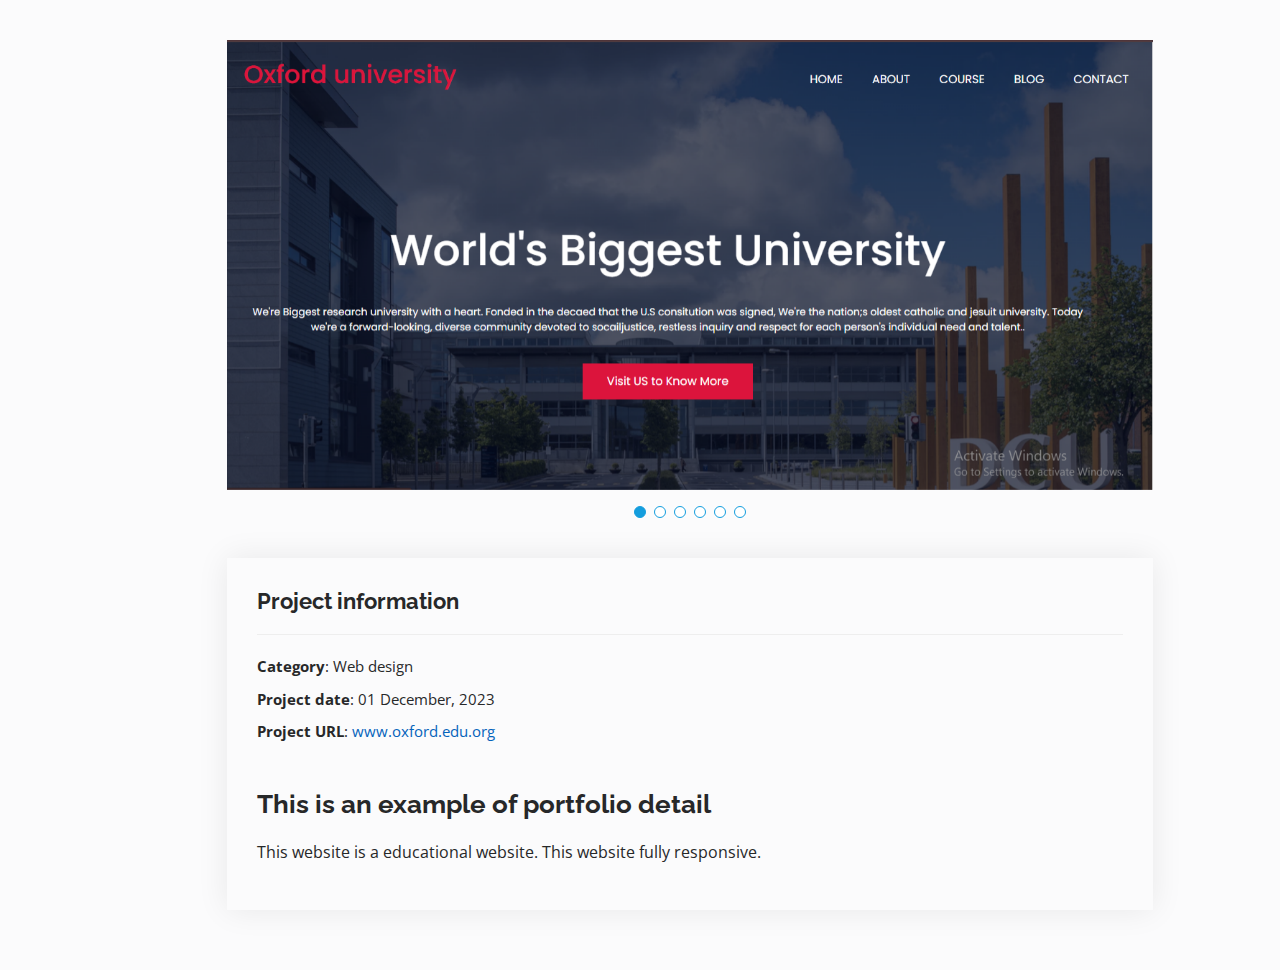
<file: portfolio-1-details.html>
<!DOCTYPE html>
<html lang="en">

<head>
  <meta charset="utf-8">
  <meta content="width=device-width, initial-scale=1.0" name="viewport">

  <title>Oxford university website details</title>
  <meta content="" name="description">
  <meta content="" name="keywords">

  <!-- Favicons -->
  <link href="assets/img/favicon.png" rel="icon">
  <link href="assets/img/apple-touch-icon.png" rel="apple-touch-icon">

  <!-- Google Fonts -->
  <link href="https://fonts.googleapis.com/css?family=Open+Sans:300,300i,400,400i,600,600i,700,700i|Raleway:300,300i,400,400i,500,500i,600,600i,700,700i|Poppins:300,300i,400,400i,500,500i,600,600i,700,700i" rel="stylesheet">

  <!-- Vendor CSS Files -->
  <link href="assets/vendor/aos/aos.css" rel="stylesheet">
  <link href="assets/vendor/bootstrap/css/bootstrap.min.css" rel="stylesheet">
  <link href="assets/vendor/bootstrap-icons/bootstrap-icons.css" rel="stylesheet">
  <link href="assets/vendor/boxicons/css/boxicons.min.css" rel="stylesheet">
  <link href="assets/vendor/glightbox/css/glightbox.min.css" rel="stylesheet">
  <link href="assets/vendor/swiper/swiper-bundle.min.css" rel="stylesheet">

  <!-- Template Main CSS File -->
  <link href="assets/css/style.css" rel="stylesheet">

  <!-- =======================================================
  * Template Name: MyResume
  * Updated: Jan 09 2024 with Bootstrap v5.3.2
  * Template URL: https://bootstrapmade.com/free-html-bootstrap-template-my-resume/
  * Author: BootstrapMade.com
  * License: https://bootstrapmade.com/license/
  ======================================================== -->
</head>

<body style="background-color: #fbfbfc;">

  <main id="main">

    <!-- ======= Portfolio Details Section ======= -->
    <section id="portfolio-details" class="portfolio-details">
      <div class="container">

        <div class="row gy-4">

          <div class="col-lg-10 mx-auto">
            <div class="portfolio-details-slider swiper">
              <div class="swiper-wrapper align-items-center">

                <div class="swiper-slide">
                  <img src="assets/img/portfolio/portfolio-1/header.png" alt="">
                </div>

                <div class="swiper-slide">
                  <img src="assets/img/portfolio/portfolio-1/course.png" alt="">
                </div>

                <div class="swiper-slide">
                  <img src="assets/img/portfolio/portfolio-1/campus.png" alt="">
                </div>

                <div class="swiper-slide">
                  <img src="assets/img/portfolio/portfolio-1/facilites.png" alt="">
                </div>

                <div class="swiper-slide">
                  <img src="assets/img/portfolio/portfolio-1/contact.png" alt="">
                </div>

                <div class="swiper-slide">
                  <img src="assets/img/portfolio/portfolio-1/footer.png" alt="">
                </div>

              </div>
              <div class="swiper-pagination"></div>
            </div>
          </div>

          <div class="col-lg-10 mx-auto">
            <div class="card-body">
              <div class="portfolio-info">
                <h3>Project information</h3>
                <ul>
                  <li><strong>Category</strong>: Web design</li>
                  <li><strong>Project date</strong>: 01 December, 2023</li>
                  <li><strong>Project URL</strong>: <a href="https://shahinalam10.github.io/univeristy-website-static/" target="_blank">www.oxford.edu.org</a></li>
                </ul>




                <div class="portfolio-description">
                  <h2>This is an example of portfolio detail</h2>
                  <p>
                   This website is a educational website. This website fully responsive. 
                  </p>
                </div>
              </div>
              
            </div>
          </div>

        </div>

      </div>
    </section><!-- End Portfolio Details Section -->

  </main><!-- End #main -->

  <div id="preloader"></div>
  <a href="#" class="back-to-top d-flex align-items-center justify-content-center"><i class="bi bi-arrow-up-short"></i></a>

  <!-- Vendor JS Files -->
  <script src="assets/vendor/purecounter/purecounter_vanilla.js"></script>
  <script src="assets/vendor/aos/aos.js"></script>
  <script src="assets/vendor/bootstrap/js/bootstrap.bundle.min.js"></script>
  <script src="assets/vendor/glightbox/js/glightbox.min.js"></script>
  <script src="assets/vendor/isotope-layout/isotope.pkgd.min.js"></script>
  <script src="assets/vendor/swiper/swiper-bundle.min.js"></script>
  <script src="assets/vendor/typed.js/typed.umd.js"></script>
  <script src="assets/vendor/waypoints/noframework.waypoints.js"></script>
  <script src="assets/vendor/php-email-form/validate.js"></script>

  <!-- Template Main JS File -->
  <script src="assets/js/main.js"></script>

</body>

</html>
</file>
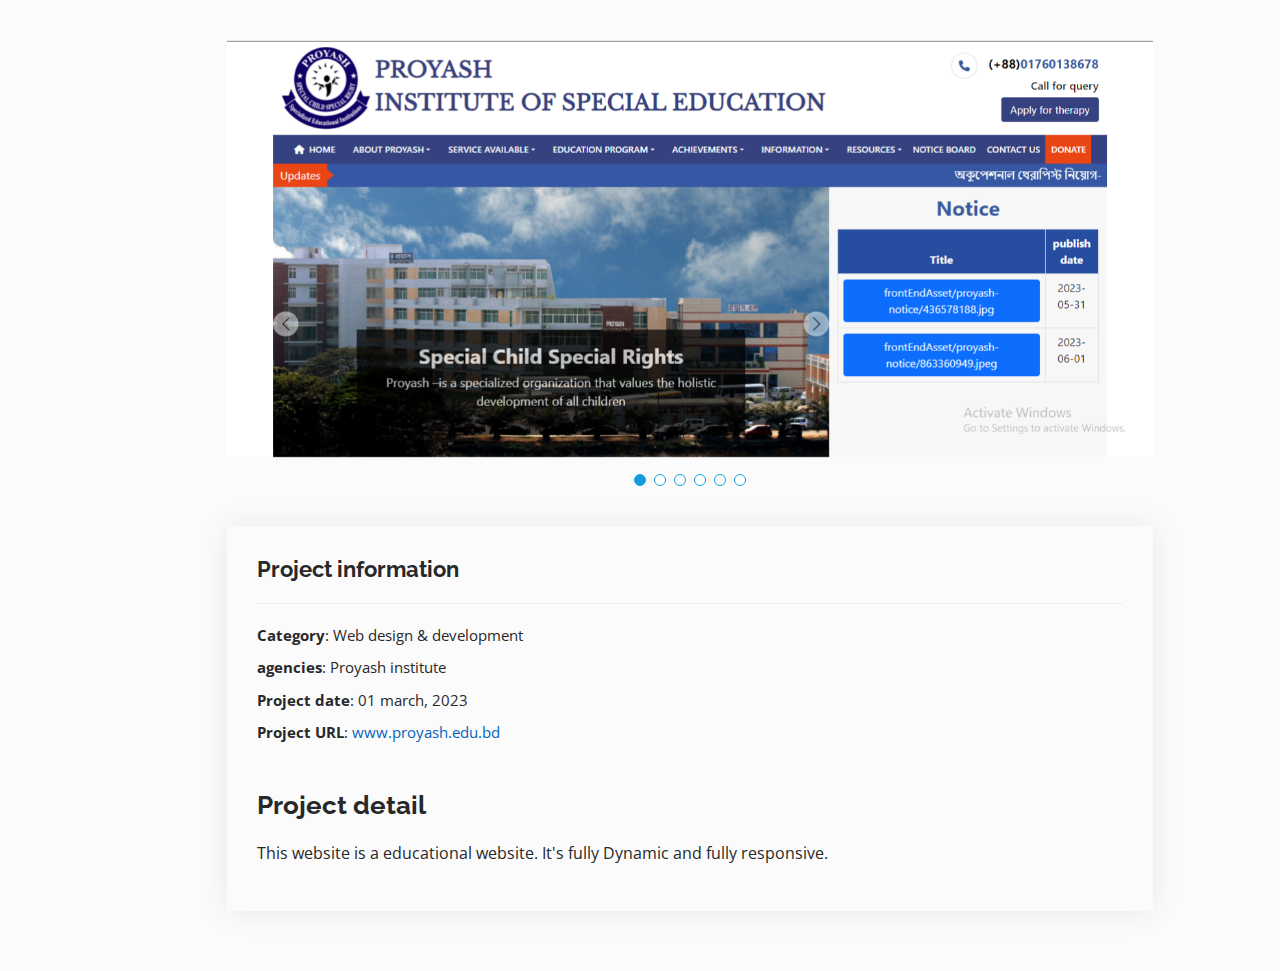
<file: portfolio-2-details.html>
<!DOCTYPE html>
<html lang="en">

<head>
  <meta charset="utf-8">
  <meta content="width=device-width, initial-scale=1.0" name="viewport">

  <title>proyash-institute</title>
  <meta content="" name="description">
  <meta content="" name="keywords">

  <!-- Favicons -->
  <link href="assets/img/favicon.png" rel="icon">
  <link href="assets/img/apple-touch-icon.png" rel="apple-touch-icon">

  <!-- Google Fonts -->
  <link href="https://fonts.googleapis.com/css?family=Open+Sans:300,300i,400,400i,600,600i,700,700i|Raleway:300,300i,400,400i,500,500i,600,600i,700,700i|Poppins:300,300i,400,400i,500,500i,600,600i,700,700i" rel="stylesheet">

  <!-- Vendor CSS Files -->
  <link href="assets/vendor/aos/aos.css" rel="stylesheet">
  <link href="assets/vendor/bootstrap/css/bootstrap.min.css" rel="stylesheet">
  <link href="assets/vendor/bootstrap-icons/bootstrap-icons.css" rel="stylesheet">
  <link href="assets/vendor/boxicons/css/boxicons.min.css" rel="stylesheet">
  <link href="assets/vendor/glightbox/css/glightbox.min.css" rel="stylesheet">
  <link href="assets/vendor/swiper/swiper-bundle.min.css" rel="stylesheet">

  <!-- Template Main CSS File -->
  <link href="assets/css/style.css" rel="stylesheet">

</head>

<body style="background-color: #fbfbfc;">

  <main id="main">

    <!-- ======= Portfolio Details Section ======= -->
    <section id="portfolio-details" class="portfolio-details">
      <div class="container">

        <div class="row gy-4">

          <div class="col-lg-10 mx-auto">
            <div class="portfolio-details-slider swiper">
              <div class="swiper-wrapper align-items-center">

                <div class="swiper-slide">
                  <img src="assets/img/portfolio/portfolio-2/header.png" alt="">
                </div>

                <div class="swiper-slide">
                  <img src="assets/img/portfolio/portfolio-2/news.png" alt="">
                </div>

                <div class="swiper-slide">
                  <img src="assets/img/portfolio/portfolio-2/service.png" alt="">
                </div>

                <div class="swiper-slide">
                  <img src="assets/img/portfolio/portfolio-2/gallery.png" alt="">
                </div>

                <div class="swiper-slide">
                  <img src="assets/img/portfolio/portfolio-2/admin.png" alt="">
                </div>

                <div class="swiper-slide">
                  <img src="assets/img/portfolio/portfolio-2/footer.png" alt="">
                </div>

              </div>
              <div class="swiper-pagination"></div>
            </div>
          </div>

          <div class="col-lg-10 mx-auto">
            <div class="card-body">
              <div class="portfolio-info">
                <h3>Project information</h3>
                <ul>
                  <li><strong>Category</strong>: Web design & development</li>
                  <li><strong>agencies</strong>: Proyash institute</li>
                  <li><strong>Project date</strong>: 01 march, 2023</li>
                  <li><strong>Project URL</strong>: <a href="https://github.com/shahinalam10/proyash-institute" target="_blank">www.proyash.edu.bd</a></li>
                </ul>
                
                <div class="portfolio-description">
                  <h2>Project detail</h2>
                  <p>
                   This website is a educational website. It's fully Dynamic and fully responsive. 
                  </p>
                </div>
              </div>
              
            </div>
          </div>

        </div>

      </div>
    </section><!-- End Portfolio Details Section -->

  </main><!-- End #main -->

  <div id="preloader"></div>
  <a href="#" class="back-to-top d-flex align-items-center justify-content-center"><i class="bi bi-arrow-up-short"></i></a>

  <!-- Vendor JS Files -->
  <script src="assets/vendor/purecounter/purecounter_vanilla.js"></script>
  <script src="assets/vendor/aos/aos.js"></script>
  <script src="assets/vendor/bootstrap/js/bootstrap.bundle.min.js"></script>
  <script src="assets/vendor/glightbox/js/glightbox.min.js"></script>
  <script src="assets/vendor/isotope-layout/isotope.pkgd.min.js"></script>
  <script src="assets/vendor/swiper/swiper-bundle.min.js"></script>
  <script src="assets/vendor/typed.js/typed.umd.js"></script>
  <script src="assets/vendor/waypoints/noframework.waypoints.js"></script>
  <script src="assets/vendor/php-email-form/validate.js"></script>

  <!-- Template Main JS File -->
  <script src="assets/js/main.js"></script>

</body>

</html>
</file>
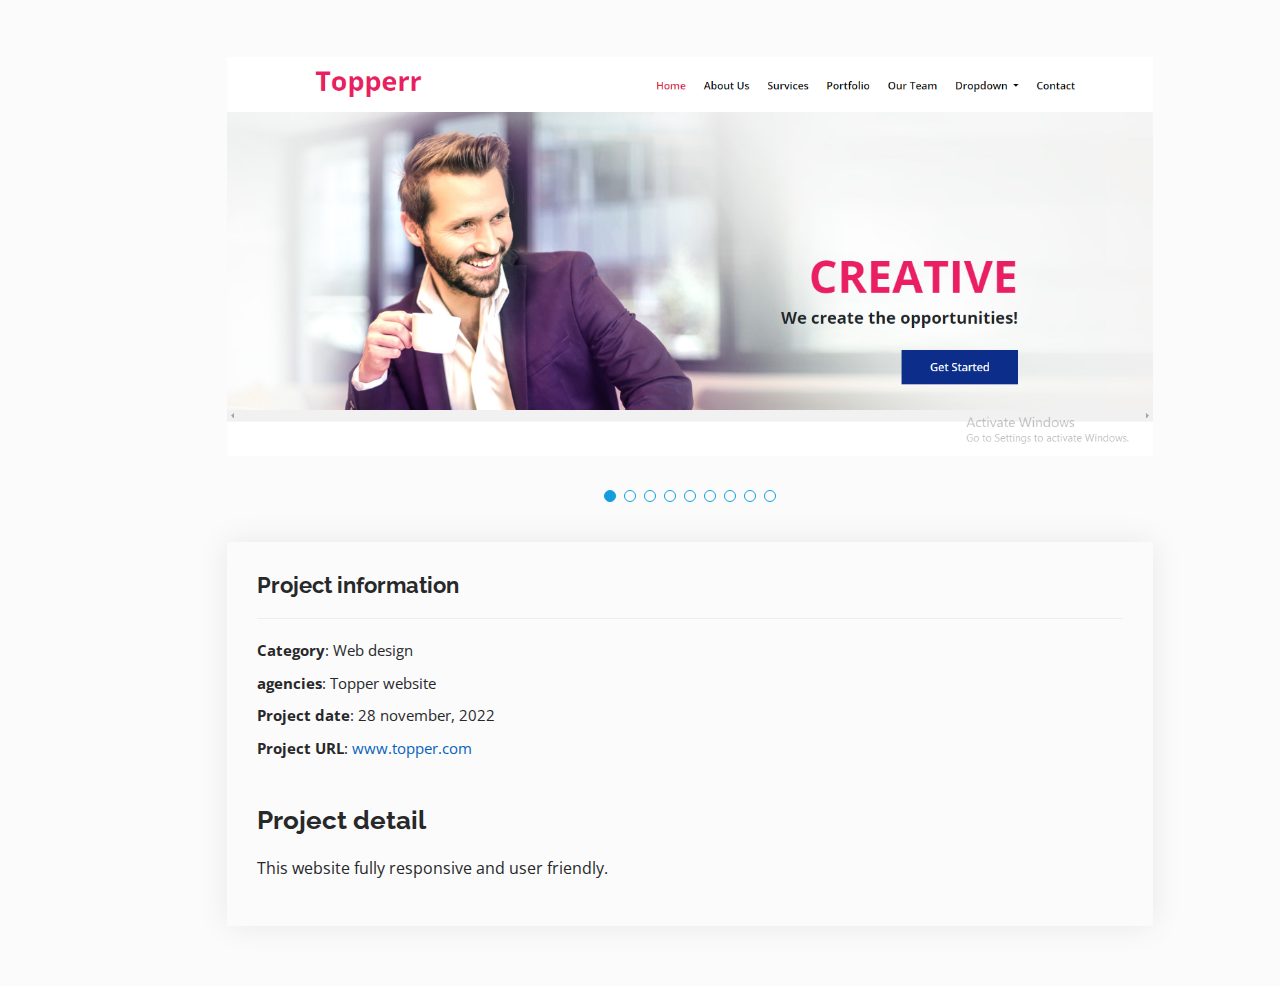
<file: portfolio-3-details.html>
<!DOCTYPE html>
<html lang="en">

<head>
  <meta charset="utf-8">
  <meta content="width=device-width, initial-scale=1.0" name="viewport">

  <title>Topper website</title>
  <meta content="" name="description">
  <meta content="" name="keywords">

  <!-- Favicons -->
  <link href="assets/img/favicon.png" rel="icon">
  <link href="assets/img/apple-touch-icon.png" rel="apple-touch-icon">

  <!-- Google Fonts -->
  <link href="https://fonts.googleapis.com/css?family=Open+Sans:300,300i,400,400i,600,600i,700,700i|Raleway:300,300i,400,400i,500,500i,600,600i,700,700i|Poppins:300,300i,400,400i,500,500i,600,600i,700,700i" rel="stylesheet">

  <!-- Vendor CSS Files -->
  <link href="assets/vendor/aos/aos.css" rel="stylesheet">
  <link href="assets/vendor/bootstrap/css/bootstrap.min.css" rel="stylesheet">
  <link href="assets/vendor/bootstrap-icons/bootstrap-icons.css" rel="stylesheet">
  <link href="assets/vendor/boxicons/css/boxicons.min.css" rel="stylesheet">
  <link href="assets/vendor/glightbox/css/glightbox.min.css" rel="stylesheet">
  <link href="assets/vendor/swiper/swiper-bundle.min.css" rel="stylesheet">

  <!-- Template Main CSS File -->
  <link href="assets/css/style.css" rel="stylesheet">
</head>

<body style="background-color: #fbfbfc;">

  <main id="main">

    <!-- ======= Portfolio Details Section ======= -->
    <section id="portfolio-details" class="portfolio-details">
      <div class="container">

        <div class="row gy-4">

          <div class="col-lg-10 mx-auto">
            <div class="portfolio-details-slider swiper">
              <div class="swiper-wrapper align-items-center">

                <div class="swiper-slide">
                  <img src="assets/img/portfolio/portfolio-3/header.png" alt="">
                </div>

                <div class="swiper-slide">
                  <img src="assets/img/portfolio/portfolio-3/welcomet.png" alt="">
                </div>

                <div class="swiper-slide">
                  <img src="assets/img/portfolio/portfolio-3/service.png" alt="">
                </div>

                <div class="swiper-slide">
                  <img src="assets/img/portfolio/portfolio-3/client.png" alt="">
                </div>

                <div class="swiper-slide">
                  <img src="assets/img/portfolio/portfolio-3/portfolio.png" alt="">
                </div>

                <div class="swiper-slide">
                  <img src="assets/img/portfolio/portfolio-3/team.png" alt="">
                </div>

                <div class="swiper-slide">
                    <img src="assets/img/portfolio/portfolio-3/testmonial.png" alt="">
                  </div>

                  <div class="swiper-slide">
                    <img src="assets/img/portfolio/portfolio-3/touch.png" alt="">
                  </div>

                  <div class="swiper-slide">
                    <img src="assets/img/portfolio/portfolio-3/footer.png" alt="">
                  </div>

              </div>
              <div class="swiper-pagination"></div>
            </div>
          </div>

          <div class="col-lg-10 mx-auto">
            <div class="card-body">
              <div class="portfolio-info">
                <h3>Project information</h3>
                <ul>
                  <li><strong>Category</strong>: Web design</li>
                  <li><strong>agencies</strong>: Topper website</li>
                  <li><strong>Project date</strong>: 28 november, 2022</li>
                  <li><strong>Project URL</strong>: <a href="https://shahinalam10.github.io/topper-website-static/" target="_blank">www.topper.com</a></li>
                </ul>

                <div class="portfolio-description">
                  <h2>Project detail</h2>
                  <p>
                   This website fully responsive and user friendly. 
                  </p>
                </div>
              </div>  
            </div>
          </div>
        </div>
      </div>
    </section><!-- End Portfolio Details Section -->

  </main><!-- End #main -->

  <div id="preloader"></div>
  <a href="#" class="back-to-top d-flex align-items-center justify-content-center"><i class="bi bi-arrow-up-short"></i></a>

  <!-- Vendor JS Files -->
  <script src="assets/vendor/purecounter/purecounter_vanilla.js"></script>
  <script src="assets/vendor/aos/aos.js"></script>
  <script src="assets/vendor/bootstrap/js/bootstrap.bundle.min.js"></script>
  <script src="assets/vendor/glightbox/js/glightbox.min.js"></script>
  <script src="assets/vendor/isotope-layout/isotope.pkgd.min.js"></script>
  <script src="assets/vendor/swiper/swiper-bundle.min.js"></script>
  <script src="assets/vendor/typed.js/typed.umd.js"></script>
  <script src="assets/vendor/waypoints/noframework.waypoints.js"></script>
  <script src="assets/vendor/php-email-form/validate.js"></script>

  <!-- Template Main JS File -->
  <script src="assets/js/main.js"></script>

</body>

</html>
</file>
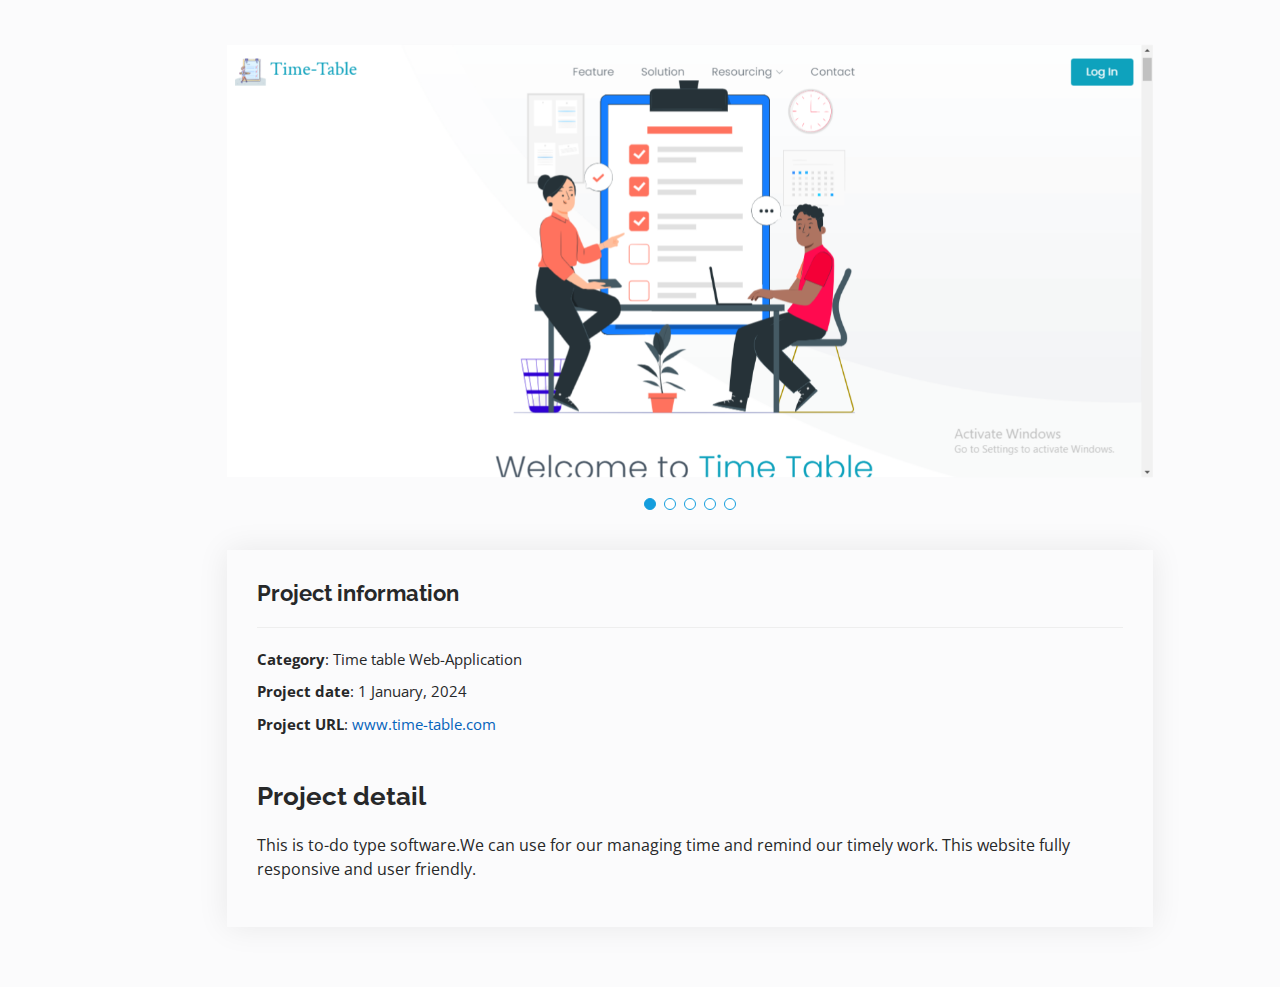
<file: portfolio-4-details.html>
<!DOCTYPE html>
<html lang="en">

<head>
  <meta charset="utf-8">
  <meta content="width=device-width, initial-scale=1.0" name="viewport">

  <title>Time table Web-Application</title>
  <meta content="" name="description">
  <meta content="" name="keywords">

  <!-- Favicons -->
  <link href="assets/img/favicon.png" rel="icon">
  <link href="assets/img/apple-touch-icon.png" rel="apple-touch-icon">

  <!-- Google Fonts -->
  <link href="https://fonts.googleapis.com/css?family=Open+Sans:300,300i,400,400i,600,600i,700,700i|Raleway:300,300i,400,400i,500,500i,600,600i,700,700i|Poppins:300,300i,400,400i,500,500i,600,600i,700,700i" rel="stylesheet">

  <!-- Vendor CSS Files -->
  <link href="assets/vendor/aos/aos.css" rel="stylesheet">
  <link href="assets/vendor/bootstrap/css/bootstrap.min.css" rel="stylesheet">
  <link href="assets/vendor/bootstrap-icons/bootstrap-icons.css" rel="stylesheet">
  <link href="assets/vendor/boxicons/css/boxicons.min.css" rel="stylesheet">
  <link href="assets/vendor/glightbox/css/glightbox.min.css" rel="stylesheet">
  <link href="assets/vendor/swiper/swiper-bundle.min.css" rel="stylesheet">

  <!-- Template Main CSS File -->
  <link href="assets/css/style.css" rel="stylesheet">

</head>

<body style="background-color: #fbfbfc;">

  <main id="main">

    <!-- ======= Portfolio Details Section ======= -->
    <section id="portfolio-details" class="portfolio-details">
      <div class="container">

        <div class="row gy-4">

          <div class="col-lg-10 mx-auto">
            <div class="portfolio-details-slider swiper">
              <div class="swiper-wrapper align-items-center">

                <div class="swiper-slide">
                  <img src="assets/img/portfolio/portfolio-4/front-end.png" alt="">
                </div>

                <div class="swiper-slide">
                  <img src="assets/img/portfolio/portfolio-4/login.png" alt="">
                </div>

                <div class="swiper-slide">
                  <img src="assets/img/portfolio/portfolio-4/start-bk.png" alt="">
                </div>

                <div class="swiper-slide">
                  <img src="assets/img/portfolio/portfolio-4/insert.png" alt="">
                </div>

                <div class="swiper-slide">
                  <img src="assets/img/portfolio/portfolio-4/backend.png" alt="">
                </div>
              </div>
              <div class="swiper-pagination"></div>
            </div>
          </div>

          <div class="col-lg-10 mx-auto">
            <div class="card-body">
              <div class="portfolio-info">
                <h3>Project information</h3>
                <ul>
                  <li><strong>Category</strong>: Time table Web-Application</li>
                  <li><strong>Project date</strong>: 1 January, 2024</li>
                  <li><strong>Project URL</strong>: <a href="#">www.time-table.com</a></li>
                </ul>

                <div class="portfolio-description">
                  <h2>Project detail</h2>
                  <p>
                   This is to-do type software.We can use for our managing time and remind our timely work. This website fully responsive and user friendly. 
                  </p>
                </div>
              </div>        
            </div>
          </div>
        </div>
      </div>
    </section><!-- End Portfolio Details Section -->

  </main><!-- End #main -->

  <div id="preloader"></div>
  <a href="#" class="back-to-top d-flex align-items-center justify-content-center"><i class="bi bi-arrow-up-short"></i></a>

  <!-- Vendor JS Files -->
  <script src="assets/vendor/purecounter/purecounter_vanilla.js"></script>
  <script src="assets/vendor/aos/aos.js"></script>
  <script src="assets/vendor/bootstrap/js/bootstrap.bundle.min.js"></script>
  <script src="assets/vendor/glightbox/js/glightbox.min.js"></script>
  <script src="assets/vendor/isotope-layout/isotope.pkgd.min.js"></script>
  <script src="assets/vendor/swiper/swiper-bundle.min.js"></script>
  <script src="assets/vendor/typed.js/typed.umd.js"></script>
  <script src="assets/vendor/waypoints/noframework.waypoints.js"></script>
  <script src="assets/vendor/php-email-form/validate.js"></script>

  <!-- Template Main JS File -->
  <script src="assets/js/main.js"></script>

</body>

</html>
</file>
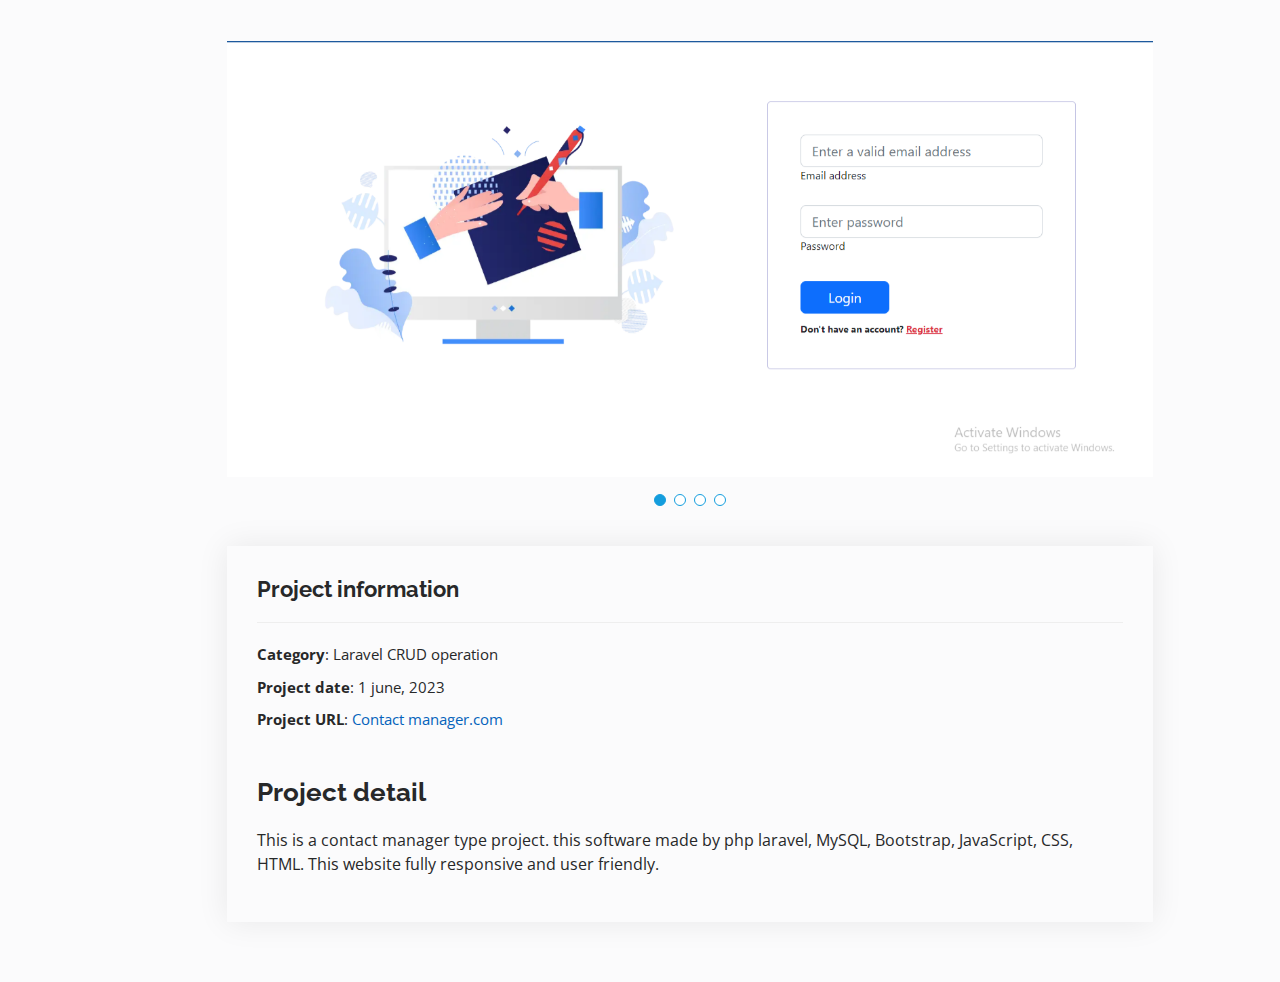
<file: portfolio-5-details.html>
<!DOCTYPE html>
<html lang="en">

<head>
  <meta charset="utf-8">
  <meta content="width=device-width, initial-scale=1.0" name="viewport">

  <title>Laravel Crud</title>
  <meta content="" name="description">
  <meta content="" name="keywords">

  <!-- Favicons -->
  <link href="assets/img/favicon.png" rel="icon">
  <link href="assets/img/apple-touch-icon.png" rel="apple-touch-icon">

  <!-- Google Fonts -->
  <link href="https://fonts.googleapis.com/css?family=Open+Sans:300,300i,400,400i,600,600i,700,700i|Raleway:300,300i,400,400i,500,500i,600,600i,700,700i|Poppins:300,300i,400,400i,500,500i,600,600i,700,700i" rel="stylesheet">

  <!-- Vendor CSS Files -->
  <link href="assets/vendor/aos/aos.css" rel="stylesheet">
  <link href="assets/vendor/bootstrap/css/bootstrap.min.css" rel="stylesheet">
  <link href="assets/vendor/bootstrap-icons/bootstrap-icons.css" rel="stylesheet">
  <link href="assets/vendor/boxicons/css/boxicons.min.css" rel="stylesheet">
  <link href="assets/vendor/glightbox/css/glightbox.min.css" rel="stylesheet">
  <link href="assets/vendor/swiper/swiper-bundle.min.css" rel="stylesheet">

  <!-- Template Main CSS File -->
  <link href="assets/css/style.css" rel="stylesheet">

</head>

<body style="background-color: #fbfbfc;">

  <main id="main">

    <!-- ======= Portfolio Details Section ======= -->
    <section id="portfolio-details" class="portfolio-details">
      <div class="container">

        <div class="row gy-4">

          <div class="col-lg-10 mx-auto">
            <div class="portfolio-details-slider swiper">
              <div class="swiper-wrapper align-items-center">

                <div class="swiper-slide">
                  <img src="assets/img/portfolio/portfolio-5/login.png" alt="">
                </div>

                <div class="swiper-slide">
                  <img src="assets/img/portfolio/portfolio-5/insert.png" alt="">
                </div>

                <div class="swiper-slide">
                  <img src="assets/img/portfolio/portfolio-5/table.png" alt="">
                </div>

                <div class="swiper-slide">
                  <img src="assets/img/portfolio/portfolio-5/editt.png" alt="">
                </div>
              </div>
              <div class="swiper-pagination"></div>
            </div>
          </div>

          <div class="col-lg-10 mx-auto">
            <div class="card-body">
              <div class="portfolio-info">
                <h3>Project information</h3>
                <ul>
                  <li><strong>Category</strong>: Laravel CRUD operation</li>
                  <li><strong>Project date</strong>: 1 june, 2023</li>
                  <li><strong>Project URL</strong>: <a href="https://github.com/shahinalam10/laravel-crud-operation" target="_blank">Contact manager.com</a></li>
                </ul>

                <div class="portfolio-description">
                  <h2>Project detail</h2>
                  <p>
                   This is a contact manager type project. this software made by php laravel, MySQL, Bootstrap, JavaScript, CSS, HTML. This website fully responsive and user friendly. 
                  </p>
                </div>
              </div>           
            </div>
          </div>
        </div>
      </div>
    </section><!-- End Portfolio Details Section -->

  </main><!-- End #main -->

  <div id="preloader"></div>
  <a href="#" class="back-to-top d-flex align-items-center justify-content-center"><i class="bi bi-arrow-up-short"></i></a>

  <!-- Vendor JS Files -->
  <script src="assets/vendor/purecounter/purecounter_vanilla.js"></script>
  <script src="assets/vendor/aos/aos.js"></script>
  <script src="assets/vendor/bootstrap/js/bootstrap.bundle.min.js"></script>
  <script src="assets/vendor/glightbox/js/glightbox.min.js"></script>
  <script src="assets/vendor/isotope-layout/isotope.pkgd.min.js"></script>
  <script src="assets/vendor/swiper/swiper-bundle.min.js"></script>
  <script src="assets/vendor/typed.js/typed.umd.js"></script>
  <script src="assets/vendor/waypoints/noframework.waypoints.js"></script>
  <script src="assets/vendor/php-email-form/validate.js"></script>

  <!-- Template Main JS File -->
  <script src="assets/js/main.js"></script>

</body>

</html>
</file>
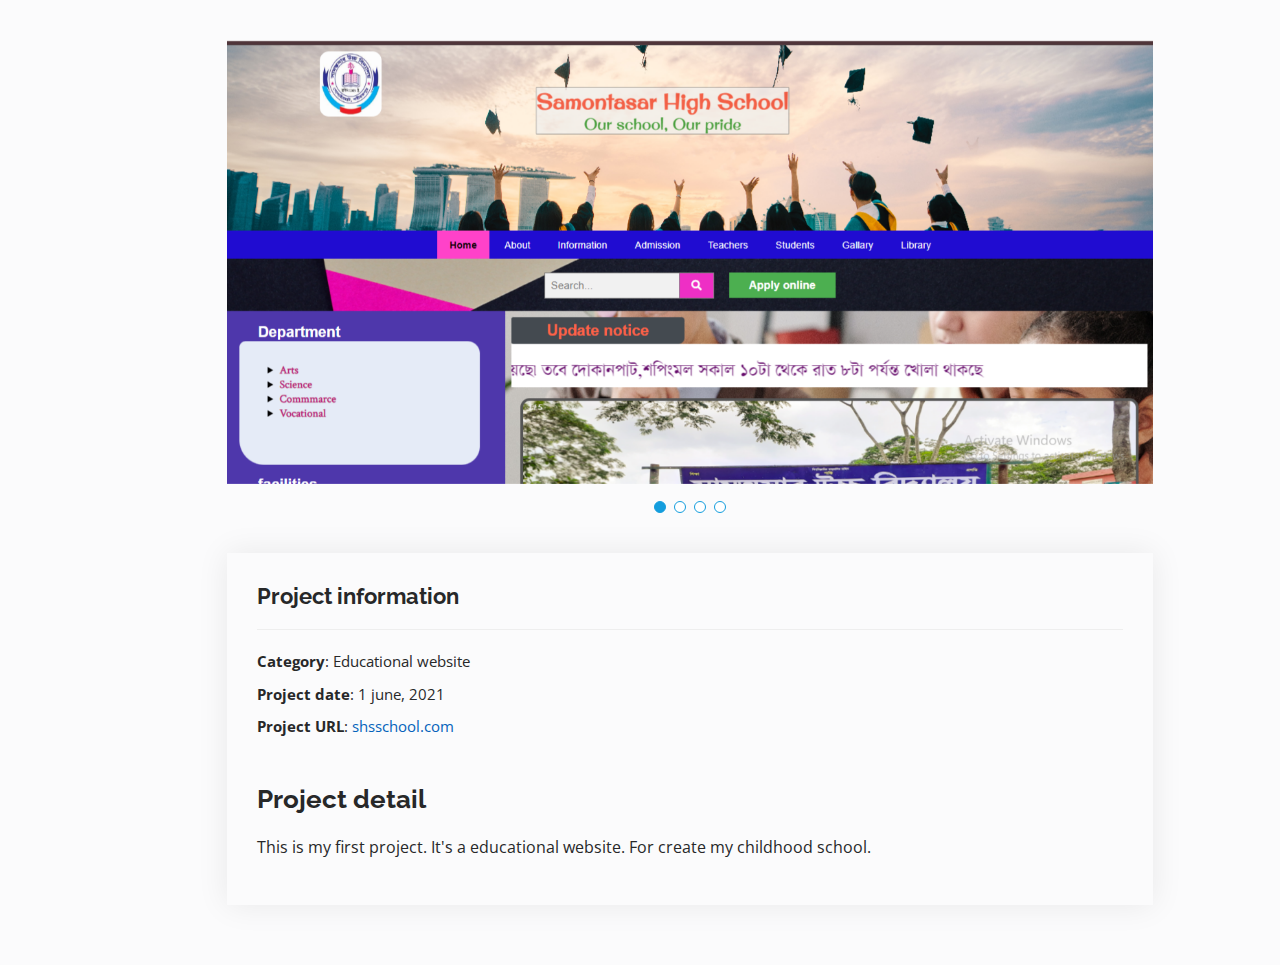
<file: portfolio-6-details.html>
<!DOCTYPE html>
<html lang="en">

<head>
  <meta charset="utf-8">
  <meta content="width=device-width, initial-scale=1.0" name="viewport">

  <title>Shamontasar High School details</title>
  <meta content="" name="description">
  <meta content="" name="keywords">

  <!-- Favicons -->
  <link href="assets/img/favicon.png" rel="icon">
  <link href="assets/img/apple-touch-icon.png" rel="apple-touch-icon">

  <!-- Google Fonts -->
  <link href="https://fonts.googleapis.com/css?family=Open+Sans:300,300i,400,400i,600,600i,700,700i|Raleway:300,300i,400,400i,500,500i,600,600i,700,700i|Poppins:300,300i,400,400i,500,500i,600,600i,700,700i" rel="stylesheet">

  <!-- Vendor CSS Files -->
  <link href="assets/vendor/aos/aos.css" rel="stylesheet">
  <link href="assets/vendor/bootstrap/css/bootstrap.min.css" rel="stylesheet">
  <link href="assets/vendor/bootstrap-icons/bootstrap-icons.css" rel="stylesheet">
  <link href="assets/vendor/boxicons/css/boxicons.min.css" rel="stylesheet">
  <link href="assets/vendor/glightbox/css/glightbox.min.css" rel="stylesheet">
  <link href="assets/vendor/swiper/swiper-bundle.min.css" rel="stylesheet">

  <!-- Template Main CSS File -->
  <link href="assets/css/style.css" rel="stylesheet">
</head>

<body style="background-color: #fbfbfc;">

  <main id="main">

    <!-- ======= Portfolio Details Section ======= -->
    <section id="portfolio-details" class="portfolio-details">
      <div class="container">

        <div class="row gy-4">

          <div class="col-lg-10 mx-auto">
            <div class="portfolio-details-slider swiper">
              <div class="swiper-wrapper align-items-center">

                <div class="swiper-slide">
                  <img src="assets/img/portfolio/portfolio-6/header.png" alt="">
                </div>

                <div class="swiper-slide">
                  <img src="assets/img/portfolio/portfolio-6/shs.png" alt="">
                </div>

                <div class="swiper-slide">
                  <img src="assets/img/portfolio/portfolio-6/teacher.png" alt="">
                </div>

                <div class="swiper-slide">
                  <img src="assets/img/portfolio/portfolio-6/footer.png" alt="">
                </div>
              </div>
              <div class="swiper-pagination"></div>
            </div>
          </div>

          <div class="col-lg-10 mx-auto">
            <div class="card-body">
              <div class="portfolio-info">
                <h3>Project information</h3>
                <ul>
                  <li><strong>Category</strong>: Educational website</li>
                  <li><strong>Project date</strong>: 1 june, 2021</li>
                  <li><strong>Project URL</strong>: <a href="https://shahinalam10.github.io/SHSschool.com/" target="_blank">shsschool.com</a></li>
                </ul>

                <div class="portfolio-description">
                  <h2>Project detail</h2>
                  <p>
                   This is my first project. It's a educational website. For create my childhood school.
                  </p>
                </div>
              </div>            
            </div>
          </div>
        </div>
      </div>
    </section><!-- End Portfolio Details Section -->

  </main><!-- End #main -->

  <div id="preloader"></div>
  <a href="#" class="back-to-top d-flex align-items-center justify-content-center"><i class="bi bi-arrow-up-short"></i></a>

  <!-- Vendor JS Files -->
  <script src="assets/vendor/purecounter/purecounter_vanilla.js"></script>
  <script src="assets/vendor/aos/aos.js"></script>
  <script src="assets/vendor/bootstrap/js/bootstrap.bundle.min.js"></script>
  <script src="assets/vendor/glightbox/js/glightbox.min.js"></script>
  <script src="assets/vendor/isotope-layout/isotope.pkgd.min.js"></script>
  <script src="assets/vendor/swiper/swiper-bundle.min.js"></script>
  <script src="assets/vendor/typed.js/typed.umd.js"></script>
  <script src="assets/vendor/waypoints/noframework.waypoints.js"></script>
  <script src="assets/vendor/php-email-form/validate.js"></script>

  <!-- Template Main JS File -->
  <script src="assets/js/main.js"></script>

</body>

</html>
</file>
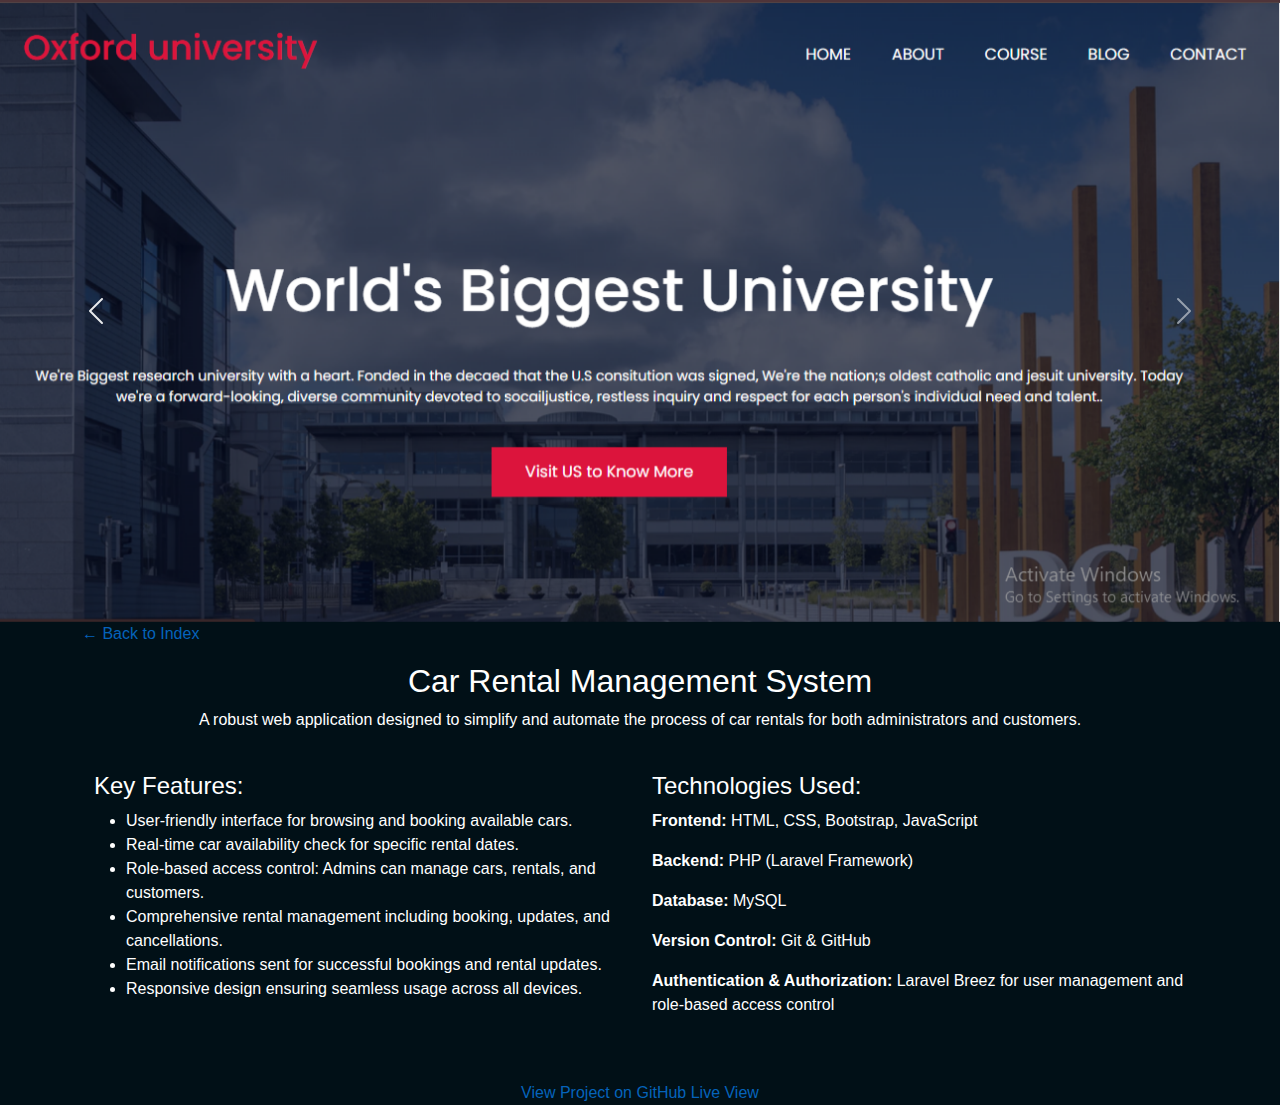
<file: project-details-1.html>
<!DOCTYPE html>
<html lang="en">
<head>
    <meta charset="UTF-8">
    <meta name="viewport" content="width=device-width, initial-scale=1.0">
    <title>Project Details</title>
    <link href="https://cdn.jsdelivr.net/npm/bootstrap@5.3.0-alpha3/dist/css/bootstrap.min.css" rel="stylesheet">
    <link href="assets/css/style.css" rel="stylesheet">
    <style>
        body {
            background-color: #011017;
            font-family: 'Arial', sans-serif;
            color: #fff;
            margin: 0;
            padding: 0;
        }
    </style>
</head>
<body>

<!-- Carousel Section -->
<div id="projectCarousel" class="carousel slide carousel-wrapper" data-bs-ride="carousel">
    <div class="carousel-inner">
        <div class="carousel-item active">
            <img src="assets/img/portfolio/portfolio-1/header.png" class="img-fluid d-block w-100 h-50" alt="Project Image 1">
        </div>
        <div class="carousel-item">
            <img src="assets/img/portfolio/portfolio-1/cars.png" class="img-fluid d-block w-100 h-50" alt="Project Image 2">
        </div>
        <div class="carousel-item">
            <img src="assets/img/portfolio/portfolio-1/rental-car.png" class="img-fluid d-block w-100 h-50" alt="Project Image 3">
        </div>
        <div class="carousel-item">
            <img src="assets/img/portfolio/portfolio-1/dashboard.png" class="img-fluid d-block w-100 h-50" alt="Project Image 3">
        </div>
        <div class="carousel-item">
            <img src="assets/img/portfolio/portfolio-1/rental-manage.png" class="img-fluid d-block w-100 h-50" alt="Project Image 3">
        </div>
    </div>
    <button class="carousel-control-prev" type="button" data-bs-target="#projectCarousel" data-bs-slide="prev">
        <span class="carousel-control-prev-icon" aria-hidden="true"></span>
        <span class="visually-hidden">Previous</span>
    </button>
    <button class="carousel-control-next" type="button" data-bs-target="#projectCarousel" data-bs-slide="next">
        <span class="carousel-control-next-icon" aria-hidden="true"></span>
        <span class="visually-hidden">Next</span>
    </button>
</div>

<!-- Back Button -->
<div class="container project-details">
  <div class="row mb-3">
      <div class="col-md-12 text-start">
          <a href="index.html" class="btn-back">← Back to Index</a>
      </div>
  </div>

<!-- Project Details Section -->
<div class="container project-details">
    <div class="row">
        <div class="col-md-12 text-center">
            <h2>Car Rental Management System</h2>
            <p>A robust web application designed to simplify and automate the process of car rentals for both administrators and customers.</p>
        </div>
    </div>

    <div class="row mt-4">
        <!-- Project Features -->
        <div class="col-md-6">
            <h4>Key Features:</h4>
            <div class="project-features">
                <ul>
                    <li>User-friendly interface for browsing and booking available cars.</li>
                    <li>Real-time car availability check for specific rental dates.</li>
                    <li>Role-based access control: Admins can manage cars, rentals, and customers.</li>
                    <li>Comprehensive rental management including booking, updates, and cancellations.</li>
                    <li>Email notifications sent for successful bookings and rental updates.</li>
                    <li>Responsive design ensuring seamless usage across all devices.</li>
                </ul>
            </div>
        </div>

        <!-- Technologies Used -->
        <div class="col-md-6">
            <h4>Technologies Used:</h4>
            <div class="tech-used">
                <p><strong>Frontend:</strong> HTML, CSS, Bootstrap, JavaScript</p>
                <p><strong>Backend:</strong> PHP (Laravel Framework)</p>
                <p><strong>Database:</strong> MySQL</p>
                <p><strong>Version Control:</strong> Git & GitHub</p>
                <p><strong>Authentication & Authorization:</strong> Laravel Breez for user management and role-based access control</p>
            </div>
        </div>
    </div>

    <!-- Call to Action -->
    <div class="row text-center mt-5">
        <div class="col-md-12">
            <a href="https://github.com/shahinalam10/Rent-A-Ride-OSTAD_Assignment-" target="_blank" class="btn-demo">View Project on GitHub</a>
            <a href="#" target="_blank" class="btn-live">Live View</a>
        </div>
    </div>
</div>

<script src="https://cdn.jsdelivr.net/npm/bootstrap@5.3.0-alpha3/dist/js/bootstrap.bundle.min.js"></script>
</body>
</html>
</file>
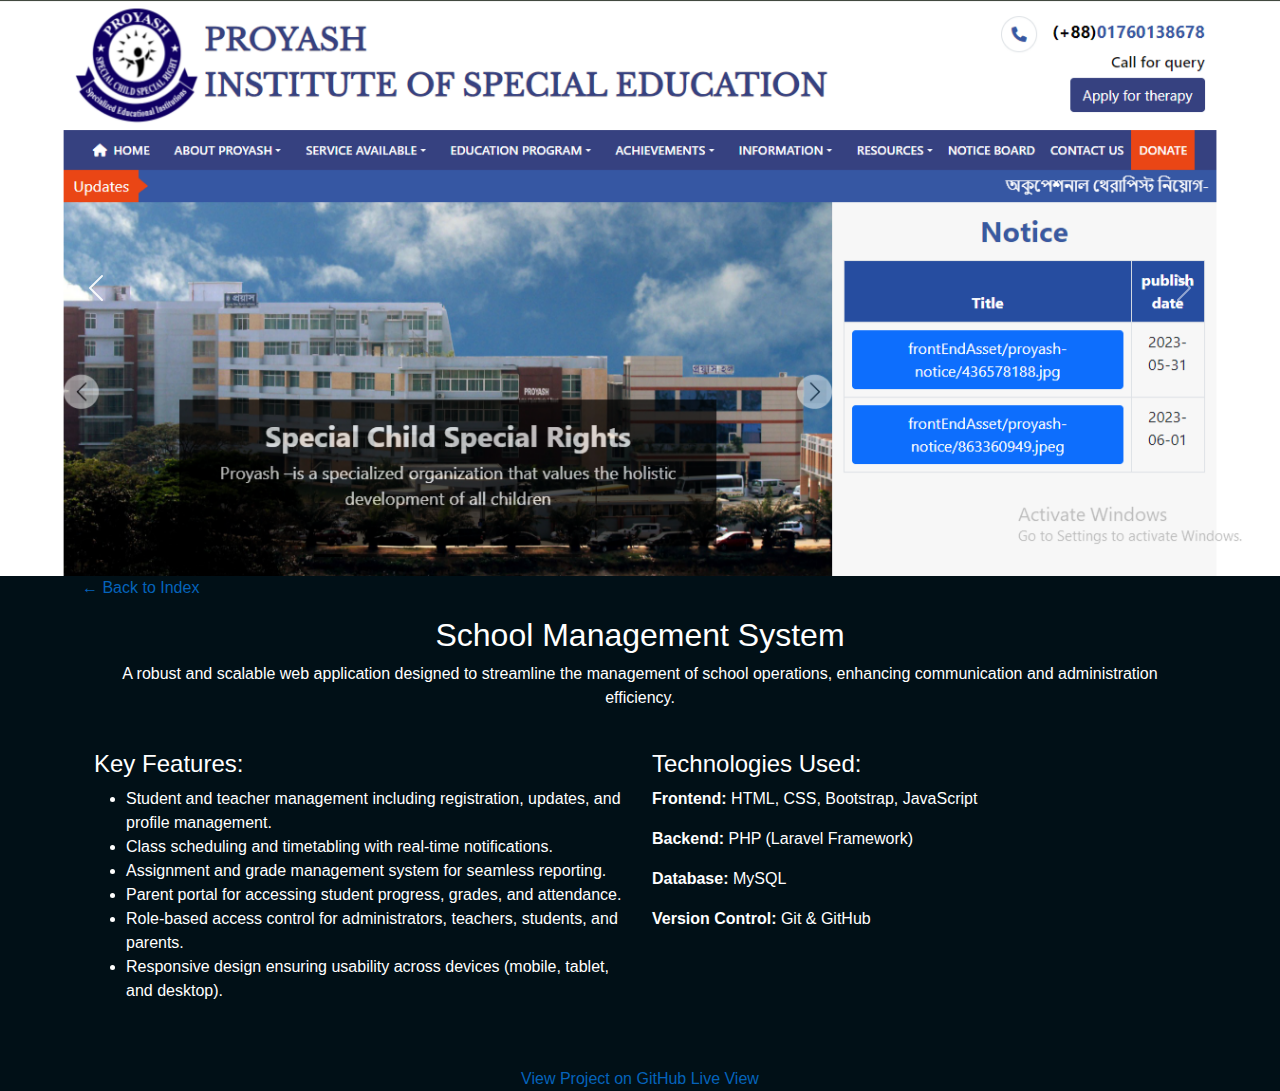
<file: project-details-2.html>
<!DOCTYPE html>
<html lang="en">
<head>
    <meta charset="UTF-8">
    <meta name="viewport" content="width=device-width, initial-scale=1.0">
    <title>Project Details</title>
    <link href="https://cdn.jsdelivr.net/npm/bootstrap@5.3.0-alpha3/dist/css/bootstrap.min.css" rel="stylesheet">
    <link href="assets/css/style.css" rel="stylesheet">
    <style>
        body {
            background-color: #011017;
            font-family: 'Arial', sans-serif;
            color: #fff;
            margin: 0;
            padding: 0;
        }
    </style>
</head>
<body>

<!-- Carousel Section -->
<div id="projectCarousel" class="carousel slide carousel-wrapper" data-bs-ride="carousel">
    <div class="carousel-inner">
        <div class="carousel-item active">
            <img src="assets/img/portfolio/portfolio-2/header.png" class="img-fluid d-block w-100 h-50" alt="Project Image 1">
        </div>
        <div class="carousel-item">
            <img src="assets/img/portfolio/portfolio-2/service.png" class="img-fluid d-block w-100 h-50" alt="Project Image 2">
        </div>
        <div class="carousel-item">
            <img src="assets/img/portfolio/portfolio-2/news.png" class="img-fluid d-block w-100 h-50" alt="Project Image 3">
        </div>
        <div class="carousel-item">
            <img src="assets/img/portfolio/portfolio-2/gallery.png" class="img-fluid d-block w-100 h-50" alt="Project Image 3">
        </div>
        <div class="carousel-item">
            <img src="assets/img/portfolio/portfolio-2/footer.png" class="img-fluid d-block w-100 h-50" alt="Project Image 3">
        </div>
        <div class="carousel-item">
            <img src="assets/img/portfolio/portfolio-2/dashboard.png" class="img-fluid d-block w-100 h-50" alt="Project Image 3">
        </div>
    </div>
    <button class="carousel-control-prev" type="button" data-bs-target="#projectCarousel" data-bs-slide="prev">
        <span class="carousel-control-prev-icon" aria-hidden="true"></span>
        <span class="visually-hidden">Previous</span>
    </button>
    <button class="carousel-control-next" type="button" data-bs-target="#projectCarousel" data-bs-slide="next">
        <span class="carousel-control-next-icon" aria-hidden="true"></span>
        <span class="visually-hidden">Next</span>
    </button>
</div>

<!-- Back Button -->
<div class="container project-details">
  <div class="row mb-3">
      <div class="col-md-12 text-start">
          <a href="index.html" class="btn-back">← Back to Index</a>
      </div>
  </div>

<!-- Project Details Section -->
<div class="container project-details">
    <div class="row">
        <div class="col-md-12 text-center">
            <h2>School Management System</h2>
            <p>A robust and scalable web application designed to streamline the management of school operations, enhancing communication and administration efficiency.</p>
        </div>
    </div>

    <div class="row mt-4">
        <!-- Project Features -->
        <div class="col-md-6">
            <h4>Key Features:</h4>
            <div class="project-features">
                <ul>
                    <li>Student and teacher management including registration, updates, and profile management.</li>
                    <li>Class scheduling and timetabling with real-time notifications.</li>
                    <li>Assignment and grade management system for seamless reporting.</li>
                    <li>Parent portal for accessing student progress, grades, and attendance.</li>
                    <li>Role-based access control for administrators, teachers, students, and parents.</li>
                    <li>Responsive design ensuring usability across devices (mobile, tablet, and desktop).</li>
                </ul>
            </div>
        </div>

        <!-- Technologies Used -->
        <div class="col-md-6">
            <h4>Technologies Used:</h4>
            <div class="tech-used">
                <p><strong>Frontend:</strong> HTML, CSS, Bootstrap, JavaScript</p>
                <p><strong>Backend:</strong> PHP (Laravel Framework)</p>
                <p><strong>Database:</strong> MySQL</p>
                <p><strong>Version Control:</strong> Git & GitHub</p>
            </div>
        </div>
    </div>
</div>

<!-- Call to Action -->
<div class="row text-center mt-5">
    <div class="col-md-12">
        <a href="https://github.com/shahinalam10/proyash-institute" target="_blank" class="btn-demo">View Project on GitHub</a>
        <a href="#" target="_blank" class="btn-live">Live View</a>
    </div>
</div>

<script src="https://cdn.jsdelivr.net/npm/bootstrap@5.3.0-alpha3/dist/js/bootstrap.bundle.min.js"></script>
</body>
</html>
</file>
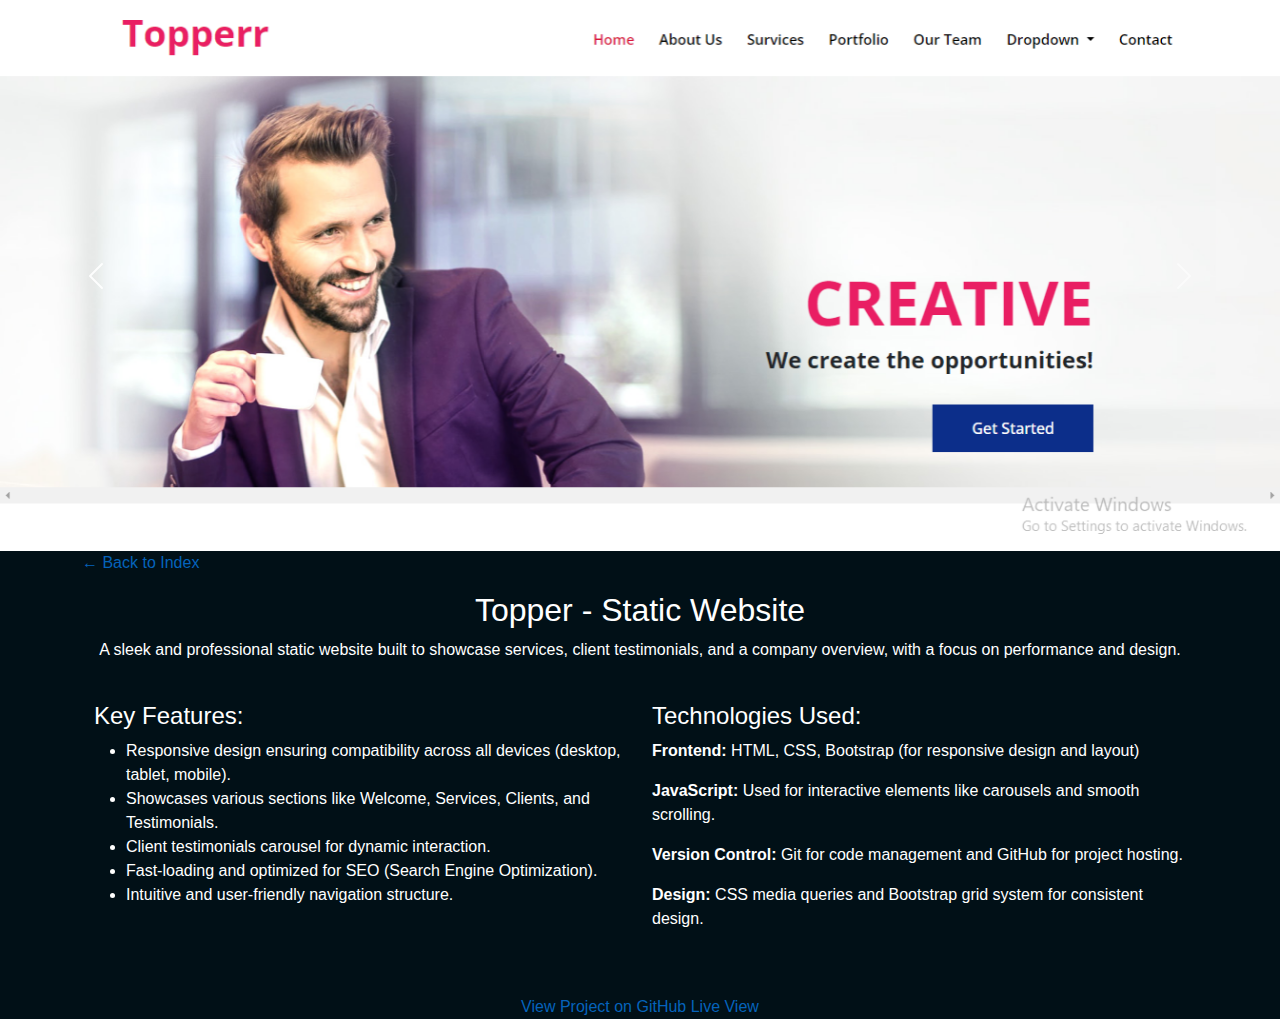
<file: project-details-3.html>
<!DOCTYPE html>
<html lang="en">
<head>
    <meta charset="UTF-8">
    <meta name="viewport" content="width=device-width, initial-scale=1.0">
    <title>Project Details</title>
    <link href="https://cdn.jsdelivr.net/npm/bootstrap@5.3.0-alpha3/dist/css/bootstrap.min.css" rel="stylesheet">
    <link href="assets/css/style.css" rel="stylesheet">
    <style>
        body {
            background-color: #011017;
            font-family: 'Arial', sans-serif;
            color: #fff;
            margin: 0;
            padding: 0;
        }
    </style>
</head>
<body>

<!-- Carousel Section -->
<div id="projectCarousel" class="carousel slide carousel-wrapper" data-bs-ride="carousel">
    <div class="carousel-inner">
        <div class="carousel-item active">
            <img src="assets/img/portfolio/portfolio-3/header.png" class="img-fluid d-block w-100 h-50" alt="Project Image 1">
        </div>
        <div class="carousel-item">
            <img src="assets/img/portfolio/portfolio-3/welcomet.png" class="img-fluid d-block w-100 h-50" alt="Project Image 2">
        </div>
        <div class="carousel-item">
            <img src="assets/img/portfolio/portfolio-3/service.png" class="img-fluid d-block w-100 h-50" alt="Project Image 3">
        </div>
        <div class="carousel-item">
            <img src="assets/img/portfolio/portfolio-3/client.png" class="img-fluid d-block w-100 h-50" alt="Project Image 3">
        </div>
        <div class="carousel-item">
            <img src="assets/img/portfolio/portfolio-3/team.png" class="img-fluid d-block w-100 h-50" alt="Project Image 3">
        </div>
        <div class="carousel-item">
            <img src="assets/img/portfolio/portfolio-3/testmonial.png" class="img-fluid d-block w-100 h-50" alt="Project Image 3">
        </div>
        <div class="carousel-item">
            <img src="assets/img/portfolio/portfolio-3/touch.png" class="img-fluid d-block w-100 h-50" alt="Project Image 3">
        </div>
        <div class="carousel-item">
            <img src="assets/img/portfolio/portfolio-3/footer.png" class="img-fluid d-block w-100 h-50" alt="Project Image 3">
        </div>
    </div>
    <button class="carousel-control-prev" type="button" data-bs-target="#projectCarousel" data-bs-slide="prev">
        <span class="carousel-control-prev-icon" aria-hidden="true"></span>
        <span class="visually-hidden">Previous</span>
    </button>
    <button class="carousel-control-next" type="button" data-bs-target="#projectCarousel" data-bs-slide="next">
        <span class="carousel-control-next-icon" aria-hidden="true"></span>
        <span class="visually-hidden">Next</span>
    </button>
</div>


<!-- Back Button -->
<div class="container project-details">
  <div class="row mb-3">
      <div class="col-md-12 text-start">
          <a href="index.html" class="btn-back">← Back to Index</a>
      </div>
  </div>

    <!-- Project Details Section -->
    <div class="container project-details">
        <div class="row">
            <div class="col-md-12 text-center">
                <h2>Topper - Static Website</h2>
                <p>A sleek and professional static website built to showcase services, client testimonials, and a company overview, with a focus on performance and design.</p>
            </div>
        </div>

        <div class="row mt-4">
            <!-- Project Features -->
            <div class="col-md-6">
                <h4>Key Features:</h4>
                <div class="project-features">
                    <ul>
                        <li>Responsive design ensuring compatibility across all devices (desktop, tablet, mobile).</li>
                        <li>Showcases various sections like Welcome, Services, Clients, and Testimonials.</li>
                        <li>Client testimonials carousel for dynamic interaction.</li>
                        <li>Fast-loading and optimized for SEO (Search Engine Optimization).</li>
                        <li>Intuitive and user-friendly navigation structure.</li>
                    </ul>
                </div>
            </div>

            <!-- Technologies Used -->
            <div class="col-md-6">
                <h4>Technologies Used:</h4>
                <div class="tech-used">
                    <p><strong>Frontend:</strong> HTML, CSS, Bootstrap (for responsive design and layout)</p>
                    <p><strong>JavaScript:</strong> Used for interactive elements like carousels and smooth scrolling.</p>
                    <p><strong>Version Control:</strong> Git for code management and GitHub for project hosting.</p>
                    <p><strong>Design:</strong> CSS media queries and Bootstrap grid system for consistent design.</p>
                </div>
            </div>
        </div>
    </div>


    <!-- Call to Action -->
    <div class="row text-center mt-5">
        <div class="col-md-12">
            <a href="https://github.com/shahinalam10/topper-website-static" target="_blank" class="btn-demo">View Project on GitHub</a>
            <a href="#" target="_blank" class="btn-live">Live View</a>
        </div>
    </div>
</div>

<script src="https://cdn.jsdelivr.net/npm/bootstrap@5.3.0-alpha3/dist/js/bootstrap.bundle.min.js"></script>
</body>
</html>
</file>
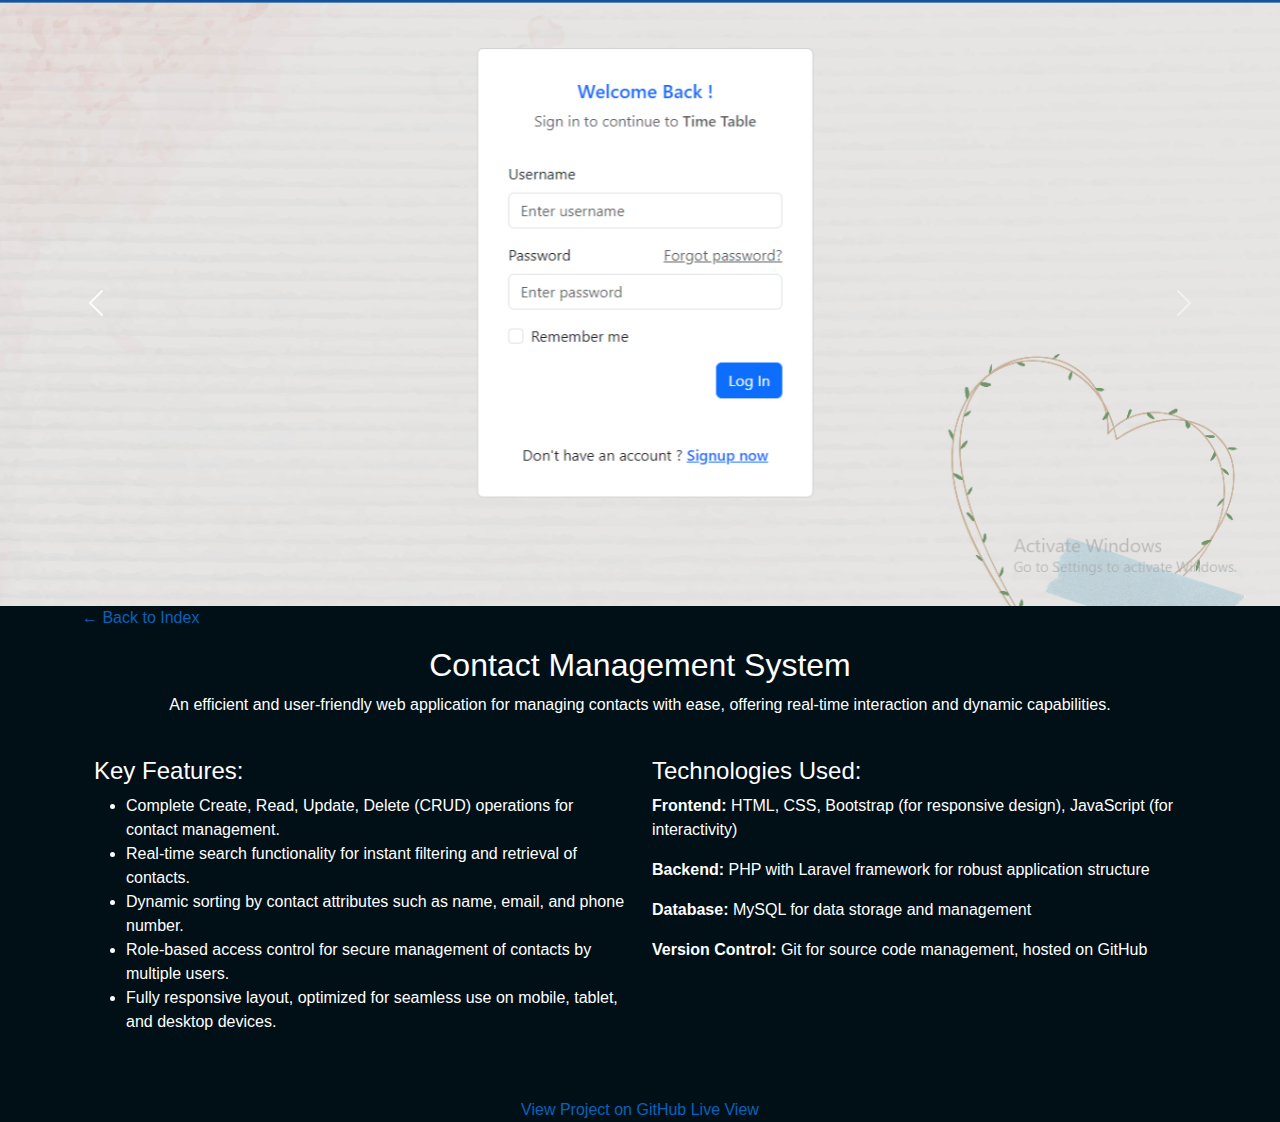
<file: project-details-4.html>
<!DOCTYPE html>
<html lang="en">
<head>
    <meta charset="UTF-8">
    <meta name="viewport" content="width=device-width, initial-scale=1.0">
    <title>Project Details</title>
    <link href="https://cdn.jsdelivr.net/npm/bootstrap@5.3.0-alpha3/dist/css/bootstrap.min.css" rel="stylesheet">
    <link href="assets/css/style.css" rel="stylesheet">
    <style>
        body {
            background-color: #011017;
            font-family: 'Arial', sans-serif;
            color: #fff;
            margin: 0;
            padding: 0;
        }
    </style>
</head>
<body>

<!-- Carousel Section -->
<div id="projectCarousel" class="carousel slide carousel-wrapper" data-bs-ride="carousel">
    <div class="carousel-inner">
        <div class="carousel-item active">
            <img src="assets/img/portfolio/portfolio-4/login.png" class="img-fluid d-block w-100 h-50" alt="Project Image 1">
        </div>
        <div class="carousel-item">
            <img src="assets/img/portfolio/portfolio-4/table.png" class="img-fluid d-block w-100 h-50" alt="Project Image 2">
        </div>
        <div class="carousel-item">
            <img src="assets/img/portfolio/portfolio-4/insert.png" class="img-fluid d-block w-100 h-50" alt="Project Image 3">
        </div>
        <div class="carousel-item">
            <img src="assets/img/portfolio/portfolio-4/editt.png" class="img-fluid d-block w-100 h-50" alt="Project Image 3">
        </div>
    </div>
    <button class="carousel-control-prev" type="button" data-bs-target="#projectCarousel" data-bs-slide="prev">
        <span class="carousel-control-prev-icon" aria-hidden="true"></span>
        <span class="visually-hidden">Previous</span>
    </button>
    <button class="carousel-control-next" type="button" data-bs-target="#projectCarousel" data-bs-slide="next">
        <span class="carousel-control-next-icon" aria-hidden="true"></span>
        <span class="visually-hidden">Next</span>
    </button>
</div>


<!-- Back Button -->
<div class="container project-details">
  <div class="row mb-3">
      <div class="col-md-12 text-start">
          <a href="index.html" class="btn-back">← Back to Index</a>
      </div>
  </div>

    <!-- Project Details Section -->
    <div class="container project-details">
        <div class="row">
            <div class="col-md-12 text-center">
                <h2>Contact Management System</h2>
                <p>An efficient and user-friendly web application for managing contacts with ease, offering real-time interaction and dynamic capabilities.</p>
            </div>
        </div>

        <div class="row mt-4">
            <!-- Project Features -->
            <div class="col-md-6">
                <h4>Key Features:</h4>
                <div class="project-features">
                    <ul>
                        <li>Complete Create, Read, Update, Delete (CRUD) operations for contact management.</li>
                        <li>Real-time search functionality for instant filtering and retrieval of contacts.</li>
                        <li>Dynamic sorting by contact attributes such as name, email, and phone number.</li>
                        <li>Role-based access control for secure management of contacts by multiple users.</li>
                        <li>Fully responsive layout, optimized for seamless use on mobile, tablet, and desktop devices.</li>
                    </ul>
                </div>
            </div>

            <!-- Technologies Used -->
            <div class="col-md-6">
                <h4>Technologies Used:</h4>
                <div class="tech-used">
                    <p><strong>Frontend:</strong> HTML, CSS, Bootstrap (for responsive design), JavaScript (for interactivity)</p>
                    <p><strong>Backend:</strong> PHP with Laravel framework for robust application structure</p>
                    <p><strong>Database:</strong> MySQL for data storage and management</p>
                    <p><strong>Version Control:</strong> Git for source code management, hosted on GitHub</p>
                </div>
            </div>
        </div>
    </div>


    <!-- Call to Action -->
    <div class="row text-center mt-5">
        <div class="col-md-12">
            <a href="https://github.com/shahinalam10/laravel-contact-manager" target="_blank" class="btn-demo">View Project on GitHub</a>
            <a href="#" target="_blank" class="btn-live">Live View</a>
        </div>
    </div>
</div>

<script src="https://cdn.jsdelivr.net/npm/bootstrap@5.3.0-alpha3/dist/js/bootstrap.bundle.min.js"></script>
</body>
</html>
</file>
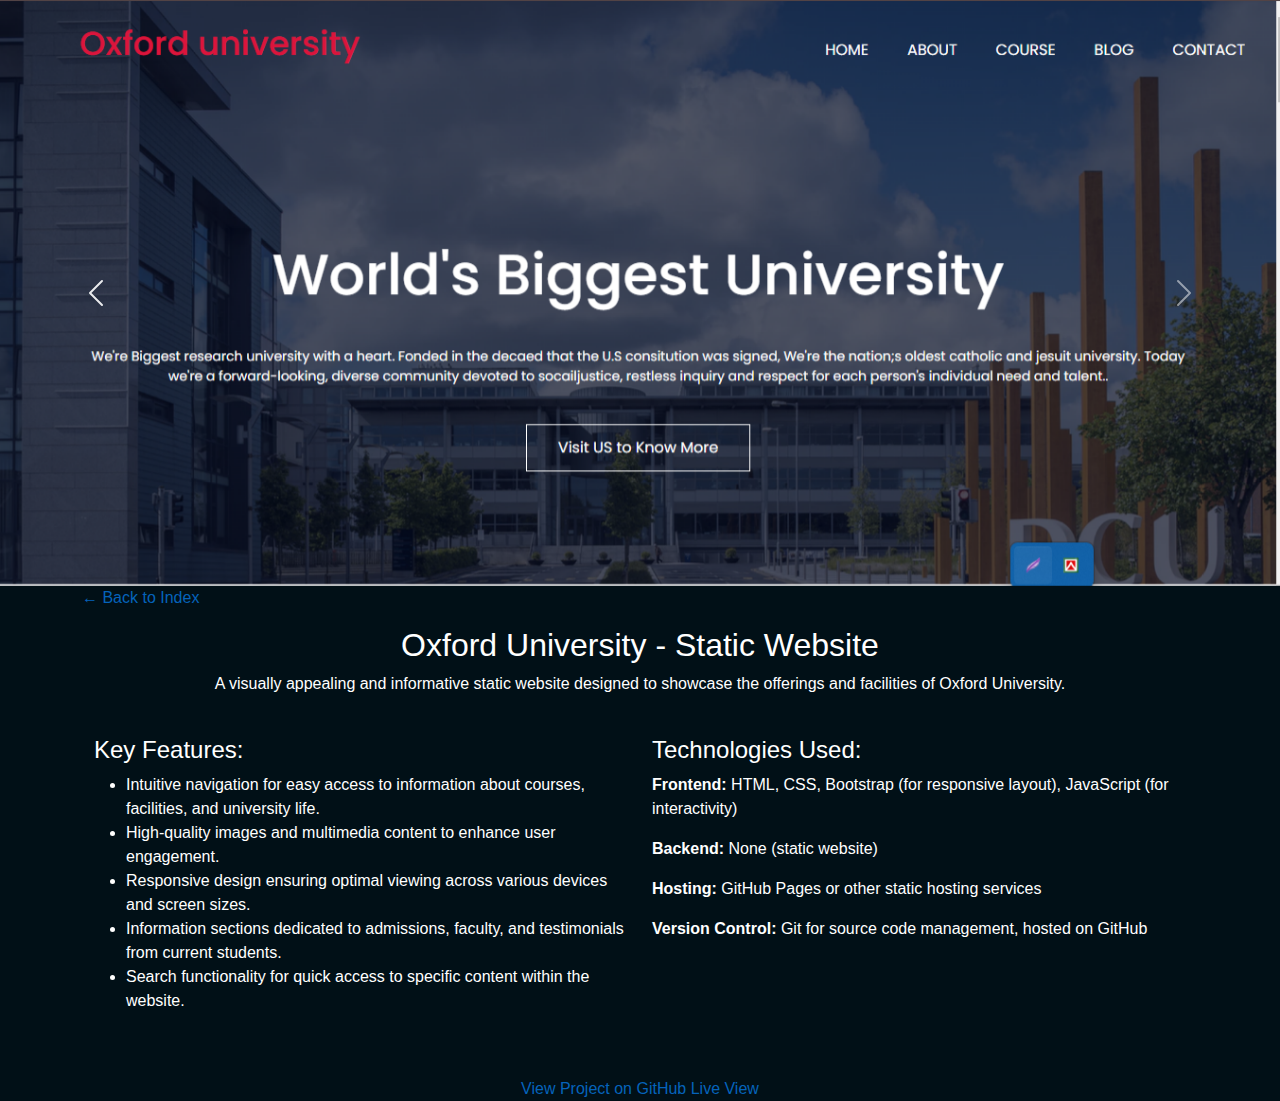
<file: project-details-5.html>
<!DOCTYPE html>
<html lang="en">
<head>
    <meta charset="UTF-8">
    <meta name="viewport" content="width=device-width, initial-scale=1.0">
    <title>Project Details</title>
    <link href="https://cdn.jsdelivr.net/npm/bootstrap@5.3.0-alpha3/dist/css/bootstrap.min.css" rel="stylesheet">
    <link href="assets/css/style.css" rel="stylesheet">
    <style>
        body {
            background-color: #011017;
            font-family: 'Arial', sans-serif;
            color: #fff;
            margin: 0;
            padding: 0;
        }
    </style>
</head>
<body>

<!-- Carousel Section -->
<div id="projectCarousel" class="carousel slide carousel-wrapper" data-bs-ride="carousel">
    <div class="carousel-inner">
        <div class="carousel-item active">
            <img src="assets/img/portfolio/portfolio-5/header.png" class="img-fluid d-block w-100 h-50" alt="Project Image 1">
        </div>
        <div class="carousel-item">
            <img src="assets/img/portfolio/portfolio-5/course.png" class="img-fluid d-block w-100 h-50" alt="Project Image 2">
        </div>
        <div class="carousel-item">
            <img src="assets/img/portfolio/portfolio-5/facilities.png" class="img-fluid d-block w-100 h-50" alt="Project Image 3">
        </div>
        <div class="carousel-item">
            <img src="assets/img/portfolio/portfolio-5/global-university.png" class="img-fluid d-block w-100 h-50" alt="Project Image 3">
        </div>
        <div class="carousel-item">
            <img src="assets/img/portfolio/portfolio-5/testimonial.png" class="img-fluid d-block w-100 h-50" alt="Project Image 3">
        </div>
        <div class="carousel-item">
            <img src="assets/img/portfolio/portfolio-5/footer.png" class="img-fluid d-block w-100 h-50" alt="Project Image 3">
        </div>
    </div>
    <button class="carousel-control-prev" type="button" data-bs-target="#projectCarousel" data-bs-slide="prev">
        <span class="carousel-control-prev-icon" aria-hidden="true"></span>
        <span class="visually-hidden">Previous</span>
    </button>
    <button class="carousel-control-next" type="button" data-bs-target="#projectCarousel" data-bs-slide="next">
        <span class="carousel-control-next-icon" aria-hidden="true"></span>
        <span class="visually-hidden">Next</span>
    </button>
</div>


<!-- Back Button -->
<div class="container project-details">
  <div class="row mb-3">
      <div class="col-md-12 text-start">
          <a href="index.html" class="btn-back">← Back to Index</a>
      </div>
  </div>

    <!-- Project Details Section -->
    <div class="container project-details">
        <div class="row">
            <div class="col-md-12 text-center">
                <h2>Oxford University - Static Website</h2>
                <p>A visually appealing and informative static website designed to showcase the offerings and facilities of Oxford University.</p>
            </div>
        </div>

        <div class="row mt-4">
            <!-- Project Features -->
            <div class="col-md-6">
                <h4>Key Features:</h4>
                <div class="project-features">
                    <ul>
                        <li>Intuitive navigation for easy access to information about courses, facilities, and university life.</li>
                        <li>High-quality images and multimedia content to enhance user engagement.</li>
                        <li>Responsive design ensuring optimal viewing across various devices and screen sizes.</li>
                        <li>Information sections dedicated to admissions, faculty, and testimonials from current students.</li>
                        <li>Search functionality for quick access to specific content within the website.</li>
                    </ul>
                </div>
            </div>

            <!-- Technologies Used -->
            <div class="col-md-6">
                <h4>Technologies Used:</h4>
                <div class="tech-used">
                    <p><strong>Frontend:</strong> HTML, CSS, Bootstrap (for responsive layout), JavaScript (for interactivity)</p>
                    <p><strong>Backend:</strong> None (static website)</p>
                    <p><strong>Hosting:</strong> GitHub Pages or other static hosting services</p>
                    <p><strong>Version Control:</strong> Git for source code management, hosted on GitHub</p>
                </div>
            </div>
        </div>
    </div>


    <!-- Call to Action -->
    <div class="row text-center mt-5">
        <div class="col-md-12">
            <a href="https://github.com/shahinalam10" target="_blank" class="btn-demo">View Project on GitHub</a>
            <a href="#" target="_blank" class="btn-live">Live View</a>
        </div>
    </div>
</div>

<script src="https://cdn.jsdelivr.net/npm/bootstrap@5.3.0-alpha3/dist/js/bootstrap.bundle.min.js"></script>
</body>
</html>
</file>
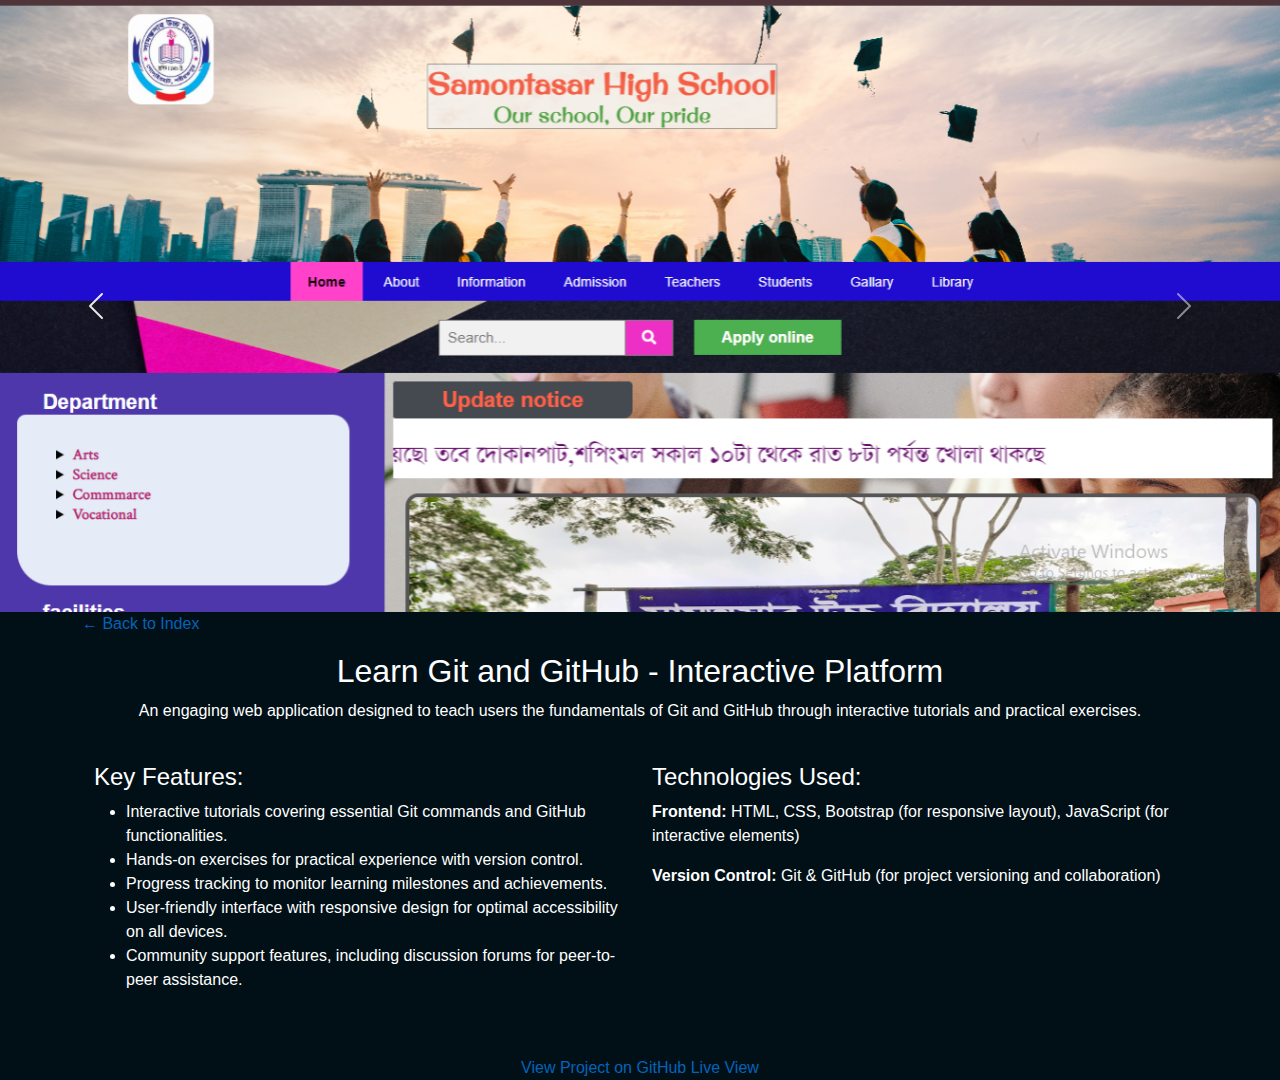
<file: project-details-6.html>
<!DOCTYPE html>
<html lang="en">
<head>
    <meta charset="UTF-8">
    <meta name="viewport" content="width=device-width, initial-scale=1.0">
    <title>Project Details</title>
    <link href="https://cdn.jsdelivr.net/npm/bootstrap@5.3.0-alpha3/dist/css/bootstrap.min.css" rel="stylesheet">
    <link href="assets/css/style.css" rel="stylesheet">
    <style>
        body {
            background-color: #011017;
            font-family: 'Arial', sans-serif;
            color: #fff;
            margin: 0;
            padding: 0;
        }
    </style>
</head>
<body>

<!-- Carousel Section -->
<div id="projectCarousel" class="carousel slide carousel-wrapper" data-bs-ride="carousel">
    <div class="carousel-inner">
        <div class="carousel-item active">
            <img src="assets/img/portfolio/portfolio-6/header.png" class="img-fluid d-block w-100 h-50" alt="Project Image 1">
        </div>
        <div class="carousel-item">
            <img src="assets/img/portfolio/portfolio-6/working-derectory.png" class="img-fluid d-block w-100 h-50" alt="Project Image 2">
        </div>
        <div class="carousel-item">
            <img src="assets/img/portfolio/portfolio-6/staging-area.png" class="img-fluid d-block w-100 h-50" alt="Project Image 3">
        </div>
        <div class="carousel-item">
            <img src="assets/img/portfolio/portfolio-6/local-repository.png" class="img-fluid d-block w-100 h-50" alt="Project Image 3">
        </div>
        <div class="carousel-item">
            <img src="assets/img/portfolio/portfolio-6/remote.png" class="img-fluid d-block w-100 h-50" alt="Project Image 3">
        </div>
        <div class="carousel-item">
            <img src="assets/img/portfolio/portfolio-6/get-in-touch.png" class="img-fluid d-block w-100 h-50" alt="Project Image 3">
        </div>
        <div class="carousel-item">
            <img src="assets/img/portfolio/portfolio-6/footer.png" class="img-fluid d-block w-100 h-50" alt="Project Image 3">
        </div>
    </div>
    <button class="carousel-control-prev" type="button" data-bs-target="#projectCarousel" data-bs-slide="prev">
        <span class="carousel-control-prev-icon" aria-hidden="true"></span>
        <span class="visually-hidden">Previous</span>
    </button>
    <button class="carousel-control-next" type="button" data-bs-target="#projectCarousel" data-bs-slide="next">
        <span class="carousel-control-next-icon" aria-hidden="true"></span>
        <span class="visually-hidden">Next</span>
    </button>
</div>


<!-- Back Button -->
<div class="container project-details">
  <div class="row mb-3">
      <div class="col-md-12 text-start">
          <a href="index.html" class="btn-back">← Back to Index</a>
      </div>
  </div>

    <!-- Project Details Section -->
    <div class="container project-details">
        <div class="row">
            <div class="col-md-12 text-center">
                <h2>Learn Git and GitHub - Interactive Platform</h2>
                <p>An engaging web application designed to teach users the fundamentals of Git and GitHub through interactive tutorials and practical exercises.</p>
            </div>
        </div>

        <div class="row mt-4">
            <!-- Project Features -->
            <div class="col-md-6">
                <h4>Key Features:</h4>
                <div class="project-features">
                    <ul>
                        <li>Interactive tutorials covering essential Git commands and GitHub functionalities.</li>
                        <li>Hands-on exercises for practical experience with version control.</li>
                        <li>Progress tracking to monitor learning milestones and achievements.</li>
                        <li>User-friendly interface with responsive design for optimal accessibility on all devices.</li>
                        <li>Community support features, including discussion forums for peer-to-peer assistance.</li>
                    </ul>
                </div>
            </div>

            <!-- Technologies Used -->
            <div class="col-md-6">
                <h4>Technologies Used:</h4>
                <div class="tech-used">
                    <p><strong>Frontend:</strong> HTML, CSS, Bootstrap (for responsive layout), JavaScript (for interactive elements)</p>
                    <p><strong>Version Control:</strong> Git & GitHub (for project versioning and collaboration)</p>
                </div>
            </div>
        </div>
    </div>

    <!-- Call to Action -->
    <div class="row text-center mt-5">
        <div class="col-md-12">
            <a href="https://github.com/shahinalam10/univeristy-website-static" target="_blank" class="btn-demo">View Project on GitHub</a>
            <a href="#" target="_blank" class="btn-live">Live View</a>
        </div>
    </div>
</div>

<script src="https://cdn.jsdelivr.net/npm/bootstrap@5.3.0-alpha3/dist/js/bootstrap.bundle.min.js"></script>
</body>
</html>
</file>
<file: assets/css/style.css>
/**
* Template Name: MyResume
* Updated: Jan 09 2024 with Bootstrap v5.3.2
* Template URL: https://bootstrapmade.com/free-html-bootstrap-template-my-resume/
* Author: BootstrapMade.com
* License: https://bootstrapmade.com/license/
*/

/*--------------------------------------------------------------
# General
--------------------------------------------------------------*/
body {
  font-family: "Open Sans", sans-serif;
  color: #272829;
}

a {
  color: #0563bb;
  text-decoration: none;
}

a:hover {
  color: #067ded;
  text-decoration: none;
}

h1,
h2,
h3,
h4,
h5,
h6 {
  font-family: "Raleway", sans-serif;
}

/*--------------------------------------------------------------
# Back to top button
--------------------------------------------------------------*/
.back-to-top {
  position: fixed;
  visibility: hidden;
  opacity: 0;
  right: 15px;
  bottom: 15px;
  z-index: 996;
  background: #db0202;
  width: 40px;
  height: 40px;
  border-radius: 50px;
  transition: all 0.4s;
}

.back-to-top i {
  font-size: 28px;
  color: #fff;
  line-height: 0;
}

.back-to-top:hover {
  background: #db0202;
  color: #fff;
}

.back-to-top.active {
  visibility: visible;
  opacity: 1;
}

/*--------------------------------------------------------------
# Preloader
--------------------------------------------------------------*/
#preloader {
  position: fixed;
  top: 0;
  left: 0;
  right: 0;
  bottom: 0;
  z-index: 9999;
  overflow: hidden;
  background: #fff;
}

#loader {
  display: block;
  position: relative;
  left: 50%;
  top: 50%;
  width: 150px;
  height: 150px;
  margin: -75px 0 0 -75px;
  border-radius: 50%;
  border: 3px solid transparent;
  border-top-color: #cc0000;
  -webkit-animation: spin 2s linear infinite;
  animation: spin 2s linear infinite;
}

#loader:before {
  content: "";
  position: absolute;
  top: 5px;
  left: 5px;
  right: 5px;
  bottom: 5px;
  border-radius: 50%;
  border: 3px solid transparent;
  border-top-color: #c029e5;
  -webkit-animation: spin 3s linear infinite;
  animation: spin 3s linear infinite;
}

#loader:after {
  content: "";
  position: absolute;
  top: 15px;
  left: 15px;
  right: 15px;
  bottom: 15px;
  border-radius: 50%;
  border: 3px solid transparent;
  border-top-color: #FF00FF;
  -webkit-animation: spin 1.5s linear infinite;
  animation: spin 1.5s linear infinite;
}

@-webkit-keyframes spin {
  0% {
      -webkit-transform: rotate(0deg);
      -ms-transform: rotate(0deg);
      transform: rotate(0deg);
  }
  100% {
      -webkit-transform: rotate(360deg);
      -ms-transform: rotate(360deg);
      transform: rotate(360deg);
  }
}

@keyframes spin {
  0% {
      -webkit-transform: rotate(0deg);
      -ms-transform: rotate(0deg);
      transform: rotate(0deg);
  }
  100% {
      -webkit-transform: rotate(360deg);
      -ms-transform: rotate(360deg);
      transform: rotate(360deg);
  }
}

/*--------------------------------------------------------------
# Disable aos animation delay on mobile devices
--------------------------------------------------------------*/
@media screen and (max-width: 768px) {
  [data-aos-delay] {
      transition-delay: 0s !important;
  }
}

/*--------------------------------------------------------------
# Header
--------------------------------------------------------------*/
#header {
  position: fixed;
  top: 0;
  left: 0;
  bottom: 0;
  z-index: 9997;
  transition: all 0.5s;
  padding: 15px;
  overflow-y: auto;
}

@media (max-width: 991px) {
  #header {
    width: 300px;
    background: #fff;
    border-right: 1px solid #e6e9ec;
    left: -300px;
  }
}

@media (min-width: 991px) {
  #main {
    margin-left: 100px;
  }
}

/*--------------------------------------------------------------
# Navigation Menu
--------------------------------------------------------------*/
/**
* Desktop Navigation 
*/
.nav-menu {
  padding: 0;
  display: block;
}

.nav-menu * {
  margin: 0;
  padding: 0;
  list-style: none;
}

.nav-menu>ul>li {
  position: relative;
  white-space: nowrap;
}

.nav-menu a,
.nav-menu a:focus {
  display: flex;
  align-items: center;
  color: #db0202;
  padding: 10px 18px;
  margin-bottom: 8px;
  transition: 0.3s;
  font-size: 15px;
  border-radius: 50px;
  background: #f4f8fb;
  height: 56px;
  width: 100%;
  overflow: hidden;
  transition: 0.3s;
}

.nav-menu a i,
.nav-menu a:focus i {
  font-size: 20px;
}

.nav-menu a span,
.nav-menu a:focus span {
  padding: 0 5px 0 7px;
  color: #45505b;
}

@media (min-width: 992px) {

  .nav-menu a,
  .nav-menu a:focus {
    width: 56px;
  }

  .nav-menu a span,
  .nav-menu a:focus span {
    display: none;
    color: #fff;
  }
}

.nav-menu a:hover,
.nav-menu .active,
.nav-menu .active:focus,
.nav-menu li:hover>a {
  color: #fff;
  background: #db0202;
}

.nav-menu a:hover span,
.nav-menu .active span,
.nav-menu .active:focus span,
.nav-menu li:hover>a span {
  color: #fff;
}

.nav-menu a:hover,
.nav-menu li:hover>a {
  width: 100%;
  color: #fff;
}

.nav-menu a:hover span,
.nav-menu li:hover>a span {
  display: block;
}

/**
* Mobile Navigation 
*/
.mobile-nav-toggle {
  position: fixed;
  right: 10px;
  top: 10px;
  z-index: 9998;
  border: 0;
  background: none;
  font-size: 28px;
  transition: all 0.4s;
  outline: none !important;
  line-height: 0;
  cursor: pointer;
  border-radius: 50px;
  padding: 5px;
}

.mobile-nav-toggle i {
  color: #45505b;
}

.mobile-nav-active {
  overflow: hidden;
}

.mobile-nav-active #header {
  left: 0;
}

.mobile-nav-active .mobile-nav-toggle {
  color: #fff;
  background-color: #db0202;
}

/*--------------------------------------------------------------
# Hero Section
--------------------------------------------------------------*/
#hero {
  width: 100%;
  height: 100vh;
  background: url("../img/my-img/shahin-alam.jpg") top right no-repeat;
  background-size: cover;
  position: relative;
}

@media (min-width: 992px) {
  #hero {
    padding-left: 160px;
  }
}

#hero:before {
  content: "";
  background: rgba(255, 255, 255, 0.555);
  position: absolute;
  bottom: 0;
  top: 0;
  left: 0;
  right: 0;
}

#hero h1 {
  margin: 0;
  font-size: 64px;
  font-weight: 700;
  line-height: 56px;
  color: #001359;
}

#hero p {
  color: #001359;
  margin: 15px 0 0 0;
  font-size: 26px;
  font-family: "Poppins", sans-serif;
}

#hero p span {
  color: #db0202;
  letter-spacing: 1px;
}

#hero .social-links {
  margin-top: 30px;
}

@media (max-width: 992px) {
  #hero {
    text-align: center;
  }

  #hero h1 {
    font-size: 32px;
    line-height: 36px;
  }

  #hero p {
    margin-top: 10px;
    font-size: 20px;
    line-height: 24px;
  }
}

#hero .social-links a {
  font-size: 22px;
  display: inline-block;
  color: #db0202;
  line-height: 1;
  margin-right: 18px;
  transition: 0.3s;
}

#hero .social-links a:hover {
  color: #006bff;
}

#hero .social-links .github:hover {
  color: black;
}

#hero .social-links .linkedin:hover {
  color: #0077b5;
}

#hero .social-links .facebook:hover {
  color: #001f89;
}

#hero .social-links .instagram:hover {
  color: rgb(240, 0, 96);
}

#hero .social-links .skype:hover {
  color: #0088d5;
}
#hero .social-links .twitter:hover{
  color: black;
}
.cvdwn{
  color: #bf0000;
  border: 1px solid #bf0000;
}
.cvdwn:hover{
  color: white !important;
  background-color: #bf0000;
  
}

/*--------------------------------------------------------------
# Sections General
--------------------------------------------------------------*/
section {
  padding: 60px 0;
  overflow: hidden;
}

.section-title {
  text-align: center;
  padding-bottom: 30px;
}

.section-title h2 {
  font-size: 25px;
  font-weight: bold;
  text-transform: uppercase;
  margin-bottom: 20px;
  padding-bottom: 20px;
  position: relative;
  color: #db0202;
}

.section-title h2::before {
  content: "";
  position: absolute;
  display: block;
  width: 120px;
  height: 1px;
  background: #ddd;
  bottom: 1px;
  left: calc(50% - 60px);
}

.section-title h2::after {
  content: "";
  position: absolute;
  display: block;
  width: 40px;
  height: 3px;
  background: #db0202;
  bottom: 0;
  left: calc(50% - 20px);
}

.section-title p {
  margin-bottom: 0;
}
.section-bg{
  background-color: #fbfbfc;
}

/*--------------------------------------------------------------
# About
--------------------------------------------------------------*/
.about .content h3 {
  font-weight: 700;
  font-size: 26px;
  color: #728394;
}

.about .content ul {
  list-style: none;
  padding: 0;
}

.about .content ul li {
  margin-bottom: 20px;
  display: flex;
  align-items: center;
}

.about .content ul strong {
  margin-right: 10px;
}

.about .content ul i {
  font-size: 16px;
  margin-right: 5px;
  color: #0563bb;
  line-height: 0;
}

.about .content p:last-child {
  margin-bottom: 0;
}



/*--------------------------------------------------------------
# skills
--------------------------------------------------------------*/
.services .icon-box {
  text-align: center;
  padding: 45px 20px 55px 20px;
  transition: all ease-in-out 0.3s;
  background: #fff;
  box-shadow: 0px 5px 90px 0px rgba(110, 123, 131, 0.068);
}

.services .icon-box .icon {
  margin: 0 auto;
  width: 100px;
  height: 100px;
  display: flex;
  align-items: center;
  justify-content: center;
  transition: ease-in-out 0.3s;
  position: relative;
}

.services .icon-box .icon i {
  font-size: 40px;
  transition: 0.5s;
  position: relative;
}

.services .icon-box .icon svg {
  position: absolute;
  top: 0;
  left: 0;
}

.services .icon-box .icon svg path {
  transition: 0.5s;
  fill: #f5f5f5;
}

.services .icon-box h4 {
  font-weight: 600;
  margin: 10px 0 15px 0;
  font-size: 22px;
}

.services .icon-box h4 a {
  color: black;
  transition: ease-in-out 0.3s;
}

.services .icon-box p {
  line-height: 24px;
  font-size: 14px;
  margin-bottom: 0;
}

.services .icon-box:hover {
  border-color: #fff;
  box-shadow: 0px 0 35px 0 rgba(0, 0, 0, 0.08);
}

.services .iconbox-blue i {
  color: #dd4b25;
}

.services .iconbox-blue:hover .icon i {
  color: #fff;
}

.services .iconbox-blue:hover .icon path {
  fill: #dd4b25;
}

.services .iconbox-orange i {
  color: #2862e9;
}

.services .iconbox-orange:hover .icon i {
  color: #fff;
}

.services .iconbox-orange:hover .icon path {
  fill: #2862e9;
}

.services .iconbox-pink i {
  color: #7913e6;
}

.services .iconbox-pink:hover .icon i {
  color: #fff;
}

.services .iconbox-pink:hover .icon path {
  fill: #7913e6;
}

.services .iconbox-yellow i {
  color: #efd81d;
}

.services .iconbox-yellow:hover .icon i {
  color: #fff;
}

.services .iconbox-yellow:hover .icon path {
  fill: #efd81d;
}

.services .iconbox-red i {
  color: #7377ad;
}

.services .iconbox-red:hover .icon i {
  color: #fff;
}

.services .iconbox-red:hover .icon path {
  fill: #7377ad;
}

.services .iconbox-teal i {
  color: #f7463d;
}

.services .iconbox-teal:hover .icon i {
  color: black;
}

.services .iconbox-teal:hover .icon path {
  fill: #f7463d;
}

.services .iconbox-python i {
  color: #3276AE;
}

.services .iconbox-python:hover .icon i {
  color: #ffd03e;
}

.services .iconbox-python:hover .icon path {
  fill: #3276AE;
}

.services .iconbox-database i {
  color: #005e87;
}

.services .iconbox-database:hover .icon i {
  color: white;
}

.services .iconbox-database:hover .icon path {
  fill: #005e87;
}

.services .iconbox-github i {
  color: black;
}

.services .iconbox-github:hover .icon i {
  color: white;
}

.services .iconbox-github:hover .icon path {
  fill: black;
}



/*--------------------------------------------------------------
# Facts
--------------------------------------------------------------*/
#facts {
  background-image: url("../img/achievement.JPG");
  background-repeat: no-repeat;
  background-position: top;
  background-size: cover;
  position: relative;
}

.facts .count-box {
  padding: 30px 30px 25px 30px;
  margin-top: 30px;
  width: 100%;
  position: relative;
  text-align: center;
  background: #ffffffd3;
}

.facts .count-box i {
  position: absolute;
  top: -25px;
  left: 50%;
  transform: translateX(-50%);
  font-size: 24px;
  background: #cc0000;
  color: #fff;
  border-radius: 50px;
  display: inline-flex;
  align-items: center;
  justify-content: center;
  width: 48px;
  height: 48px;
}

.facts .count-box span {
  font-size: 36px;
  display: block;
  font-weight: 600;
  color: #011426;
}

.facts .count-box p {
  padding: 0;
  margin: 0;
  font-family: "Raleway", sans-serif;
  font-size: 14px;
}

/*--------------------------------------------------------------
# Resume
--------------------------------------------------------------*/
.resume .resume-title {
  font-size: 26px;
  font-weight: 700;
  margin-top: 20px;
  margin-bottom: 20px;
  color: #45505b;
}

.resume .resume-item {
  padding: 0 0 20px 20px;
  margin-top: -2px;
  border-left: 2px solid #cc0000;
  position: relative;
}

.resume .resume-item h4 {
  line-height: 18px;
  font-size: 18px;
  font-weight: 600;
  font-family: "Poppins", sans-serif;
  color: #cc0000;
  margin-bottom: 10px;
}

.resume .resume-item h5 {
  font-size: 16px;
  background: #f7f8f9;
  padding: 5px 15px;
  display: inline-block;
  font-weight: 600;
  margin-bottom: 10px;
}

.resume .resume-item ul {
  padding-left: 20px;
}

.resume .resume-item ul li {
  padding-bottom: 10px;
}

.resume .resume-item:last-child {
  padding-bottom: 0;
}

.resume .resume-item::before {
  content: "";
  position: absolute;
  width: 16px;
  height: 16px;
  border-radius: 50px;
  left: -9px;
  top: 0;
  background: #fff;
  border: 2px solid #cc0000;
}

/*--------------------------------------------------------------
# Portfolio
--------------------------------------------------------------*/
.portfolio .portfolio-item {
  margin-bottom: 30px;
}

.portfolio #portfolio-flters {
  padding: 0;
  margin: 0 auto 35px auto;
  list-style: none;
  text-align: center;
  background: #fff;
  border-radius: 50px;
  padding: 2px 15px;
}

.portfolio #portfolio-flters li {
  cursor: pointer;
  display: inline-block;
  padding: 10px 15px 8px 15px;
  font-size: 14px;
  font-weight: 600;
  line-height: 1;
  text-transform: uppercase;
  color: #272829;
  margin-bottom: 5px;
  transition: all 0.3s ease-in-out;
}

.portfolio #portfolio-flters li:hover,
.portfolio #portfolio-flters li.filter-active {
  color: #149ddd;
}

.portfolio #portfolio-flters li:last-child {
  margin-right: 0;
}

.portfolio .portfolio-wrap {
  transition: 0.3s;
  position: relative;
  overflow: hidden;
  z-index: 1;
}

.portfolio .portfolio-wrap::before {
  content: "";
  background: rgba(255, 255, 255, 0.5);
  position: absolute;
  left: 0;
  right: 0;
  top: 0;
  bottom: 0;
  transition: all ease-in-out 0.3s;
  z-index: 2;
  opacity: 0;
}

.portfolio .portfolio-wrap .portfolio-links {
  opacity: 1;
  left: 0;
  right: 0;
  bottom: -60px;
  z-index: 3;
  position: absolute;
  transition: all ease-in-out 0.3s;
  display: flex;
  justify-content: center;
}

.portfolio .portfolio-wrap .portfolio-links a {
  color: #fff;
  font-size: 28px;
  text-align: center;
  background: #cc0000dc;
  transition: 0.3s;
  width: 50%;
}

.portfolio .portfolio-wrap .portfolio-links a:hover {
  background: #cc0000;
}

.portfolio .portfolio-wrap .portfolio-links a+a {
  border-left: 1px solid #cc0000;
}

.portfolio .portfolio-wrap:hover::before {
  top: 0;
  left: 0;
  right: 0;
  bottom: 0;
  opacity: 1;
}

.portfolio .portfolio-wrap:hover .portfolio-links {
  opacity: 1;
  bottom: 0;
}

/*--------------------------------------------------------------
# Portfolio Details
--------------------------------------------------------------*/
.portfolio-details {
  padding-top: 40px;
}

.portfolio-details .portfolio-details-slider img {
  width: 100%;
}

.portfolio-details .portfolio-details-slider .swiper-pagination {
  margin-top: 20px;
  position: relative;
}

.portfolio-details .portfolio-details-slider .swiper-pagination .swiper-pagination-bullet {
  width: 12px;
  height: 12px;
  background-color: #fff;
  opacity: 1;
  border: 1px solid #149ddd;
}

.portfolio-details .portfolio-details-slider .swiper-pagination .swiper-pagination-bullet-active {
  background-color: #149ddd;
}

.portfolio-details .portfolio-info {
  padding: 30px;
  box-shadow: 0px 0 30px rgba(5, 13, 24, 0.08);
}

.portfolio-details .portfolio-info h3 {
  font-size: 22px;
  font-weight: 700;
  margin-bottom: 20px;
  padding-bottom: 20px;
  border-bottom: 1px solid #eee;
}

.portfolio-details .portfolio-info ul {
  list-style: none;
  padding: 0;
  font-size: 15px;
}

.portfolio-details .portfolio-info ul li+li {
  margin-top: 10px;
}

.portfolio-details .portfolio-description {
  padding-top: 30px;
}

.portfolio-details .portfolio-description h2 {
  font-size: 26px;
  font-weight: 700;
  margin-bottom: 20px;
}

.portfolio-details .portfolio-description p {
  padding: 0;
}

/*--------------------------------------------------------------
# Testimonials
--------------------------------------------------------------*/
.testimonials .section-header {
  margin-bottom: 40px;
}

.testimonials .testimonials-carousel,
.testimonials .testimonials-slider {
  overflow: hidden;
}

.testimonials .testimonial-item {
  text-align: center;
}

.testimonials .testimonial-item .testimonial-img {
  width: 120px;
  border-radius: 50%;
  border: 4px solid #fff;
  margin: 0 auto;
}

.testimonials .testimonial-item h3 {
  font-size: 20px;
  font-weight: bold;
  margin: 10px 0 5px 0;
  color: #111;
}

.testimonials .testimonial-item h4 {
  font-size: 14px;
  color: #999;
  margin: 0 0 15px 0;
}

.testimonials .testimonial-item .quote-icon-left,
.testimonials .testimonial-item .quote-icon-right {
  color: #90c8fc;
  font-size: 26px;
}

.testimonials .testimonial-item .quote-icon-left {
  display: inline-block;
  left: -5px;
  position: relative;
}

.testimonials .testimonial-item .quote-icon-right {
  display: inline-block;
  right: -5px;
  position: relative;
  top: 10px;
}

.testimonials .testimonial-item p {
  font-style: italic;
  margin: 0 auto 15px auto;
}

.testimonials .swiper-pagination {
  margin-top: 20px;
  position: relative;
}

.testimonials .swiper-pagination .swiper-pagination-bullet {
  width: 12px;
  height: 12px;
  background-color: #fff;
  opacity: 1;
  border: 1px solid #0563bb;
}

.testimonials .swiper-pagination .swiper-pagination-bullet-active {
  background-color: #0563bb;
}

@media (min-width: 992px) {
  .testimonials .testimonial-item p {
    width: 80%;
  }
}

/*--------------------------------------------------------------
# Contact
--------------------------------------------------------------*/
.contact .info {
  width: 100%;
  background: #fff;
}

.contact .info i {
  font-size: 20px;
  color: #cc0000;
  float: left;
  width: 44px;
  height: 44px;
  background: #eef7ff;
  display: flex;
  justify-content: center;
  align-items: center;
  border-radius: 50px;
  transition: all 0.3s ease-in-out;
}

.contact .info h4 {
  padding: 0 0 0 60px;
  font-size: 22px;
  font-weight: 600;
  margin-bottom: 5px;
  color: black;
}

.contact .info p {
  padding: 0 0 0 60px;
  margin-bottom: 0;
  font-size: 14px;
  color: #171b1f;
}

.contact .info .email,
.contact .info .phone {
  margin-top: 40px;
}

.contact .info .email:hover i,
.contact .info .address:hover i,
.contact .info .phone:hover i {
  background: #cc0000;
  color: #fff;
}

.sendmessage {
  border: 1px solid #cc0000;
  background-color: white;
  padding: 10px 50px;
  border-radius: 5px;
  transition: .40s;
}

.sendmessage:hover {
  color: white;
  background-color: #cc0000;
}

/*--------------------------------------------------------------
# Footer
--------------------------------------------------------------*/
#footer {
  background: #f7f8f9;
  color: #1e242b;
  font-size: 14px;
  text-align: center;
  padding: 30px 0;
}

#footer h3 {
  font-size: 36px;
  font-weight: 700;
  position: relative;
  font-family: "Poppins", sans-serif;
  padding: 0;
  margin: 0 0 15px 0;
}

#footer p {
  font-size: 15px;
  font-style: italic;
  padding: 0;
  margin: 0 0 40px 0;
}

#footer .social-links {
  margin: 0 0 40px 0;
}

#footer .social-links a {
  font-size: 18px;
  display: inline-block;
  background: #e90909;
  color: #fff;
  line-height: 1;
  padding: 8px 0;
  margin-right: 4px;
  border-radius: 50%;
  text-align: center;
  width: 36px;
  height: 36px;
  transition: 0.3s;
}

#footer .social-links .github:hover {
  background: black;
  color: #fff;
  text-decoration: none;
}

#footer .social-links .facebook:hover {
  background: blue;
  color: #fff;
  text-decoration: none;
}

#footer .social-links .linkedin:hover {
  background: #0c61bf;
  color: #fff;
  text-decoration: none;
}

#footer .social-links .skype:hover {
  background: #00aae9;
  color: #fff;
  text-decoration: none;
}

#footer .social-links .instagram:hover {
  background: #f60176;
  color: #fff;
  text-decoration: none;
}
#footer .social-links .twitter:hover {
  background: #171b1f;
  color: #fff;
  text-decoration: none;
}
#footer .copyright {
  margin: 0 0 5px 0;
}

#footer .credits {
  font-size: 13px;
}
</file>
